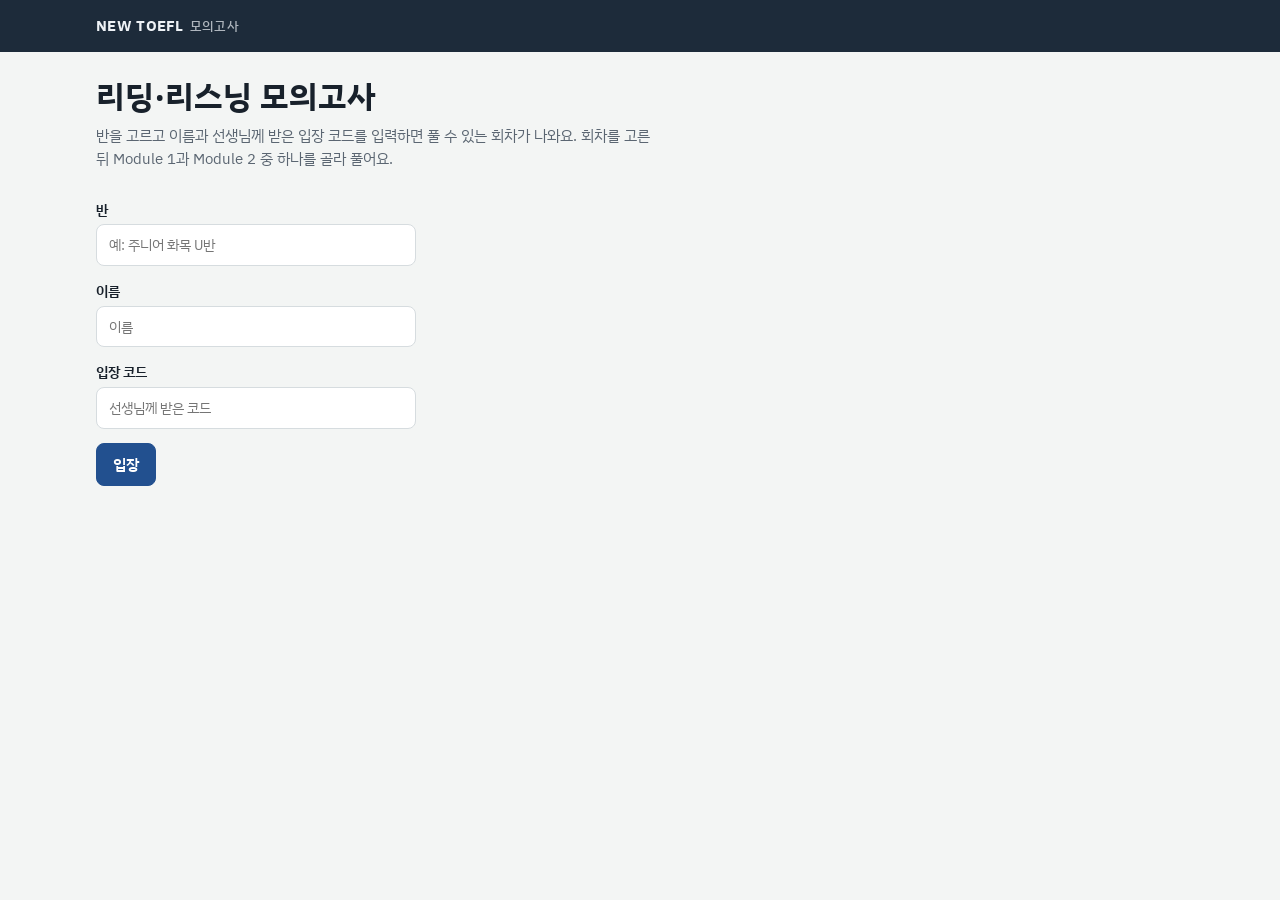
<file: index.html>
<!DOCTYPE html>
<html lang="ko">
<head>
<meta charset="utf-8">
<meta name="viewport" content="width=device-width, initial-scale=1">
<meta name="robots" content="noindex">
<title>NEW TOEFL 모의고사</title>
<link rel="preconnect" href="https://fonts.googleapis.com">
<link rel="stylesheet" href="https://fonts.googleapis.com/css2?family=IBM+Plex+Mono:wght@500;600&family=IBM+Plex+Sans+KR:wght@400;500;600;700&family=Source+Serif+4:opsz,wght@8..60,400;8..60,600&display=swap">
<link rel="stylesheet" href="style.css">
</head>
<body>
<div id="app"></div>
<!-- 반 목록은 딕테이션 사이트의 classes.js를 같이 쓴다 (PERIODS). 못 불러오면 반 이름을 직접 입력한다. -->
<script src="https://yeibin0813.github.io/dictation/classes.js"></script>
<script src="config.js"></script>
<script src="api.js"></script>
<script src="review.js"></script>
<script src="listening.js"></script>
<script>
const LS = 'toefl-rq2';
const lsGet = k => { try { return JSON.parse(localStorage.getItem(LS + k)); } catch (e) { return null; } };
const lsSet = (k, v) => { try { v == null ? localStorage.removeItem(LS + k) : localStorage.setItem(LS + k, JSON.stringify(v)); } catch (e) {} };
const esc = s => String(s ?? '').replace(/[&<>"']/g, c => ({ '&': '&amp;', '<': '&lt;', '>': '&gt;', '"': '&quot;', "'": '&#39;' }[c]));
const LET = ['A', 'B', 'C', 'D'];
const PART_LABEL = { '0w': 'M1 Complete the Words', '0r': 'M1 Reading', '1w': 'M2 Complete the Words', '1r': 'M2 Reading', w: 'Complete the Words' };

// S.pick: { test(정답 없음), showAnswers } — 회차를 고른 뒤 모듈과 제한 시간을 고르는 화면
// S.exam: { test, showAnswers, mod, set, answers, startedAt, limit(분, 0이면 제한 없음), endsAt(제한 없으면 null), used }
//   빈칸 모아 풀기면 kind: 'words', from, to가 붙고, test는 빈칸 지문만 담은 모듈 하나짜리다.
//   이때 지문마다 kp("회차-모듈")가 있어 답 키가 "7-0-3"처럼 회차끼리 겹치지 않는다.
//   리스닝 시험이면 kind: 'lc' (listening.js 참고)
// S.mine: 내 기록 (서버에서 같은 반·이름으로 찾은 것) { status: 'loading' | 'ok' | 'err', list, added(이번에 새로 낸 것), err, more }
// S.review: 기록 하나 다시 보기 { id, back('home' | 'result'), status, r, showAnswers, content, onlyWrong, err }
const S = { screen: 'home', name: lsGet(':name') || '', code: lsGet(':code') || '', period: lsGet(':period') || '', cls: lsGet(':cls') || '',
  tab: lsGet(':tab') || 'rc', entered: false, tests: [], lcTests: [], pick: null, lcPick: null, exam: lsGet(':exam'), result: null, modal: null, busy: '', err: '',
  mine: null, review: null };
// 딕테이션과 같은 반 목록: 기간 → 반 그룹 → 반. 반 값은 "주니어 화목 U반"처럼 그룹 이름을 붙여 저장한다.
const PERS = typeof PERIODS !== 'undefined' && Array.isArray(PERIODS) ? PERIODS : null;
function periodNow() {
  if (!PERS || !PERS.length) return null;
  const d = new Date(), title = `${d.getFullYear()}년 ${d.getMonth() + 1}월`;
  return PERS.find(p => p.title === (S.period || title)) || PERS.find(p => p.title === title) || PERS[0];
}
lsSet(':mine', null); // 예전에는 기록을 이 기기에만 모았다. 이제 서버에서 받는다.
const LIM = lsGet(':lim') || {}; // 모듈별로 마지막에 쓴 제한 시간 ("4-0": 18)
const WR = lsGet(':wr') || {};   // 빈칸 모아 풀기에서 마지막에 고른 범위와 제한 시간 { from, to, lim }
// 다 풀고 보내는 중에 끊겼던 답안은 다시 보내는 화면부터 (시험 화면으로 돌아가지 않는다)
if (S.exam && S.exam.done) { S.screen = 'result'; S.result = { pending: S.exam, status: 'fail', err: '지난번에 답안을 다 보내지 못했어요.' }; }
else if (S.exam && (S.exam.limit != null || S.exam.kind === 'lc')) S.screen = 'exam'; else if (S.exam) { S.exam = null; lsSet(':exam', null); }
const limitOf = (id, mi, m) => (LIM[id + '-' + mi] != null ? LIM[id + '-' + mi] : m.minutes);

const fmtTime = s => { s = Math.max(0, Math.round(s)); return String(Math.floor(s / 60)).padStart(2, '0') + ':' + String(s % 60).padStart(2, '0'); };
const fmtDate = ms => { const d = new Date(ms); return `${d.getMonth() + 1}/${d.getDate()} ${String(d.getHours()).padStart(2, '0')}:${String(d.getMinutes()).padStart(2, '0')}`; };
const fmtMin = m => (m % 1 ? `${Math.floor(m)}분 ${Math.round((m % 1) * 60)}초` : `${m}분`);
const modName = mi => (mi === 0 || mi === 1 ? `Module ${mi + 1}` : mi === 'w' ? '빈칸' : '전체');
// 리스닝에서 모듈이 없으면 Module 1 + 2 이어 풀기다
const lcModName = mi => (mi == null ? 'Module 1 + 2' : modName(mi));
const span = p => (p.from === p.to ? `${p.from}` : `${p.from}–${p.to}`);
// 닫힌 회차에 낸 답안은 점수를 돌려받지 않는다 (score가 null)
const scoreText = a => (a.score == null ? '제출함' : `${a.score}/${a.total}`);
const recLabel = a => (a.practice ? `빈칸 TEST ${span(a.practice)}` : a.lc ? `리스닝 ${a.lc.title} · ${lcModName(a.mod)}${a.secs ? ` (${lcSecNames(a.secs)})` : ''}`
  : a.testId != null ? `TEST ${a.testId} · ${modName(a.mod)}` : a.label || '기록');
// 결과·다시 보기 화면 제목 (HTML)
const recTitle = r => (r.practice ? `빈칸 TEST ${span(r.practice)}` : r.lc ? `리스닝 ${esc(r.lc.title)} · ${lcModName(r.module)}${r.secs ? ` (${esc(lcSecNames(r.secs))})` : ''}`
  : r.testId != null ? `TEST ${esc(r.testId)} · ${modName(r.module)}` : esc(r.label || '기록'));
const rowLabel = x => (x.t != null ? `T${x.t} ` : '') + `M${x.mi + 1}-${x.n}`;

const keyPre = (mi, set) => (set.kp != null ? set.kp : mi);
function keysOfSet(mi, set) { return set.type === 'words' ? blanksOf(set).map(b => keyPre(mi, set) + '-' + b.n) : set.questions.map(q => mi + '-' + q.n); }
function rangeOf(set) { const ns = set.type === 'words' ? blanksOf(set).map(b => b.n) : set.questions.map(q => q.n); return (set.t != null ? `T${set.t} ` : '') + (ns.length > 1 ? `${ns[0]}–${ns[ns.length - 1]}` : `${ns[0]}`); }
// 고른 범위 안에서 열린 회차의 빈칸 지문 수와 빈칸 수 (회차 목록의 요약으로 계산)
function wordsCount(from, to) {
  const ts = S.tests.filter(t => t.id >= from && t.id <= to);
  const blanks = ts.reduce((n, t) => n + t.modules.reduce((k, m) => k + m.words, 0), 0);
  return { tests: ts.length, paras: Math.round(blanks / 10), blanks };
}

/* ---------- 입장 ---------- */
async function enter() {
  S.err = '';
  const per = periodNow(); if (per) S.period = per.title;
  if (!S.cls.trim()) { S.err = '반을 선택해 주세요.'; render(); return; }
  if (!S.name.trim()) { S.err = '이름을 입력해 주세요.'; render(); return; }
  if (!S.code.trim()) { S.err = '입장 코드를 입력해 주세요.'; render(); return; }
  S.busy = 'enter'; render();
  try {
    const j = await api('enter', { code: S.code.trim() });
    S.tests = j.tests; S.lcTests = j.lcTests || []; S.entered = true;
    S.name = S.name.trim().replace(/\s+/g, ' ');
    lsSet(':name', S.name); lsSet(':code', S.code.trim()); lsSet(':period', S.period); lsSet(':cls', S.cls.trim());
    loadMine();
  } catch (e) { S.err = e.message; }
  S.busy = ''; render();
}
/* ---------- 내 기록 ---------- */
// 서버에서 같은 반·이름의 기록을 받는다. 받는 동안 새로 낸 기록(added)은 받은 목록 앞에 붙인다.
async function loadMine() {
  const me = S.mine = { status: 'loading', list: null, added: (S.mine && S.mine.added) || [], more: false };
  const shows = () => ['home', 'pick', 'lcpick'].includes(S.screen);
  try {
    const j = await api('myResults', { code: S.code.trim(), name: S.name.trim(), cls: S.cls.trim() });
    if (S.mine !== me) return;  // 그사이 반·이름을 바꿨다
    const ids = new Set(j.results.map(a => a.id));
    me.list = me.added.filter(a => !ids.has(a.id)).concat(j.results.map(a => Object.assign(a, { mod: a.practice ? 'w' : a.module })));
    me.status = 'ok';
  } catch (e) { if (S.mine !== me) return; me.status = 'err'; me.err = e.message; }
  if (shows()) render();
}
// 기록 목록 (아직 못 받았으면 null)
const mineList = () => (S.mine && S.mine.status === 'ok' ? S.mine.list : null);
function addMine(a) {
  if (!S.mine) S.mine = { status: 'err', list: null, added: [], err: '기록을 불러오지 못했어요.', more: false };
  if (S.mine.added.some(x => x.id === a.id) || (S.mine.list && S.mine.list.some(x => x.id === a.id))) return;  // 같은 답안을 두 번 보낸 경우
  S.mine.added.unshift(a); if (S.mine.list) S.mine.list.unshift(a);
}
// 회차 카드에 붙이는 최근 기록 요약
function bestText(xs, extra) {
  if (!xs) return '';
  if (!xs.length) return '아직 안 풀었어요';
  const pre = extra(xs[0]);
  return `최근${pre ? ' ' + pre : ''} <span class="num">${scoreText(xs[0])}</span> · ${xs.length}회 응시`;
}
// 회차를 고르면 문제를 받아 두고, 모듈·제한 시간을 고르는 화면으로 간다.
async function startTest(id) {
  S.busy = 'start' + id; S.err = ''; render();
  try {
    const j = await api('getTest', { code: S.code.trim(), id });
    S.pick = { test: j.test, showAnswers: j.showAnswers };
    S.screen = 'pick'; S.busy = ''; render(); window.scrollTo(0, 0);
  } catch (e) { S.err = e.message; S.busy = ''; render(); }
}
function startModule(mi) {
  const t = S.pick.test, m = t.modules[mi];
  const limit = Math.max(0, Math.min(120, Number(limitOf(t.id, mi, m)) || 0));
  S.exam = { test: t, showAnswers: S.pick.showAnswers, mod: mi, set: 0, answers: {}, startedAt: Date.now(), limit, endsAt: limit > 0 ? Date.now() + limit * 60000 : null, used: [] };
  persist(); S.screen = 'exam'; S.modal = null; render(); window.scrollTo(0, 0);
}
// 빈칸 모아 풀기: 고른 범위의 빈칸 지문만 받아 모듈 하나짜리 시험처럼 푼다.
async function startWords() {
  const { from, to } = wordsRange(), limit = Math.max(0, Math.min(300, Number(WR.lim) || 0));
  S.busy = 'words'; S.err = ''; render();
  try {
    const j = await api('getWords', { code: S.code.trim(), from, to });
    const sets = j.sets.map(s => ({ type: 'words', start: s.start, text: s.text, t: s.t, mi: s.mi, kp: s.t + '-' + s.mi }));
    S.exam = { kind: 'words', from, to, test: { id: span({ from, to }), modules: [{ name: '빈칸 모음', sets }] },
      mod: 0, set: 0, answers: {}, startedAt: Date.now(), limit, endsAt: limit > 0 ? Date.now() + limit * 60000 : null, used: [] };
    persist(); S.pick = null; S.screen = 'exam'; S.busy = ''; render(); window.scrollTo(0, 0);
  } catch (e) { S.err = e.message; S.busy = ''; render(); }
}
function wordsRange() {
  const ids = S.tests.map(t => t.id);
  let from = ids.includes(WR.from) ? WR.from : ids[0], to = ids.includes(WR.to) ? WR.to : ids[Math.min(ids.length, 10) - 1];
  if (to < from) to = from;
  return { from, to };
}
function persist() { lsSet(':exam', S.exam); }
function goSet(i) { S.exam.set = i; persist(); render(); window.scrollTo(0, 0); }
function unanswered() {
  const m = S.exam.test.modules[S.exam.mod];
  return m.sets.flatMap(s => keysOfSet(S.exam.mod, s)).filter(k => !(S.exam.answers[k] || '').trim()).length;
}
function submitModule() {
  const e = S.exam;
  let sec = Math.round((Date.now() - e.startedAt) / 1000);
  if (e.limit > 0) sec = Math.min(Math.round(e.limit * 60), sec);
  e.used = [sec];
  S.modal = null;
  finish();
}
async function finish() {
  const e = S.exam;
  // 다 풀었다는 표시와 응시 ID를 먼저 저장한다. 같은 응시 ID로 다시 보내면 서버가 두 번 기록하지 않는다.
  if (!e.attempt) e.attempt = Date.now().toString(36) + Math.random().toString(36).slice(2, 10);
  e.done = true; persist();
  S.result = { pending: e, status: 'saving' }; S.screen = 'result'; render(); window.scrollTo(0, 0);
  const words = e.kind === 'words', lc = e.kind === 'lc';
  const who = { name: S.name.trim(), period: S.period, cls: S.cls };
  const body = Object.assign(words
    ? { code: S.code.trim(), from: e.from, to: e.to, limit: e.limit, answers: e.answers, used: e.used, startedAt: e.startedAt }
    : { code: S.code.trim(), id: e.test.id, module: e.both ? 'both' : e.mod, limit: e.limit, answers: e.answers, used: e.used, startedAt: e.startedAt }, who, { attempt: e.attempt }, lc && e.secs ? { secs: e.secs } : {});
  let j = null, err = '';
  for (let i = 0; i < 3 && !j; i++) {
    try { j = await api(words ? 'submitWords' : lc ? 'submitListening' : 'submit', body); } catch (x) { err = x.message; await new Promise(r => setTimeout(r, 1500)); }
  }
  if (j) {
    S.exam = null; lsSet(':exam', null);
    // 같은 회차의 다른 모듈을 바로 풀 수 있게
    S.pick = words || lc ? null : { test: e.test, showAnswers: e.showAnswers };
    S.lcPick = lc ? { test: e.test.src || e.test, showAnswers: e.showAnswers } : null;
    const r = j.result;
    addMine({ id: r.id, testId: r.testId, module: r.module, mod: words ? 'w' : e.both ? null : e.mod, practice: r.practice || null, lc: r.lc || null, secs: r.secs || null,
      score: r.score, total: r.total, finishedAt: r.finishedAt, hidden: !!r.hidden });
    S.result = { r, showAnswers: j.showAnswers, status: 'ok', onlyWrong: true };
  } else {
    S.result = { pending: e, status: 'fail', err };
  }
  render();
}

/* ---------- 타이머 (제한이 있으면 남은 시간, 없으면 지난 시간) ---------- */
setInterval(() => {
  if (S.screen !== 'exam' || !S.exam) return;
  if (S.exam.kind === 'lc') { lcTick(); return; }
  const e = S.exam, el = document.getElementById('timer');
  if (e.endsAt) {
    const left = (e.endsAt - Date.now()) / 1000;
    if (el) { el.textContent = fmtTime(left); el.classList.toggle('low', left < 60); }
    if (left <= 0) submitModule();
  } else if (el) el.textContent = fmtTime((Date.now() - e.startedAt) / 1000);
}, 500);

/* ---------- 화면 ---------- */
function topBar() {
  let mid = '';
  if (S.screen === 'exam' && S.exam && S.exam.kind === 'lc') mid = lcTopBar();
  else if (S.screen === 'exam' && S.exam) {
    const e = S.exam, m = e.test.modules[e.mod];
    mid = `<span class="chip num">TEST ${esc(e.test.id)}</span><span class="chip">${m.name}</span><span class="spacer"></span>` +
      (e.endsAt ? `<span class="timer num" id="timer" aria-label="남은 시간">${fmtTime((e.endsAt - Date.now()) / 1000)}</span>`
        : `<span class="timer num up" id="timer" aria-label="지난 시간" title="제한 시간 없음">${fmtTime((Date.now() - e.startedAt) / 1000)}</span>`);
  } else {
    mid = `<span class="spacer"></span>` + (S.name && S.entered ? `<span class="chip">${esc(S.cls ? S.cls + ' · ' + S.name : S.name)}</span>` : '') +
      (S.screen !== 'home' ? `<button class="link" data-act="home">처음으로</button>` : '');
  }
  return `<header class="bar"><div class="wrap"><span class="brand">NEW TOEFL<small>모의고사</small></span>${mid}</div></header>`;
}

function viewHome() {
  if (!window.API_URL) return `<div class="banner warn">아직 서버 주소가 설정되지 않았어요. 선생님께 문의하세요.</div>`;
  if (!S.entered) {
    // 반 선택: 딕테이션 반 목록이 있으면 기간 → 반(그룹별), 없으면 반 이름을 직접 쓴다.
    const per = periodNow();
    const clsField = per
      ? `<label class="field">기간<select id="period">${PERS.map(p => `<option value="${esc(p.title)}"${p === per ? ' selected' : ''}>${esc(p.title)}</option>`).join('')}</select></label>
        <label class="field">반<select id="cls"><option value="">반을 선택하세요</option>${per.groups.map(g => `<optgroup label="${esc(g.name)}">${g.classes.map(c => {
          const v = g.name + ' ' + c; return `<option value="${esc(v)}"${v === S.cls ? ' selected' : ''}>${esc(c)}</option>`; }).join('')}</optgroup>`).join('')}</select></label>`
      : `<label class="field">반<input type="text" id="clsText" placeholder="예: 주니어 화목 U반" value="${esc(S.cls)}"></label>`;
    return `<div class="home">
      <section class="hero"><h1>리딩·리스닝 모의고사</h1>
        <p>반을 고르고 이름과 선생님께 받은 입장 코드를 입력하면 풀 수 있는 회차가 나와요. 회차를 고른 뒤 Module 1과 Module 2 중 하나를 골라 풀어요.</p></section>
      <form class="gate" id="gate">
        ${clsField}
        <label class="field">이름<input type="text" id="name" autocomplete="name" placeholder="이름" value="${esc(S.name)}"></label>
        <label class="field">입장 코드<input type="text" id="code" inputmode="text" autocomplete="off" placeholder="선생님께 받은 코드" value="${esc(S.code)}"></label>
        ${S.err ? `<div class="banner bad">${esc(S.err)}</div>` : ''}
        <div><button class="btn primary" type="submit"${S.busy ? ' disabled' : ''}>${S.busy === 'enter' ? '확인 중…' : '입장'}</button></div>
      </form></div>`;
  }
  const all = mineList(), best = id => bestText(all && all.filter(a => a.testId === id && !a.practice && !a.lc), a => modName(a.mod));
  const cards = S.tests.map(t => `<article class="tcard"><h3>TEST ${t.id}</h3>
    <dl>${t.modules.map(m => `<dt>${esc(m.name)}</dt><dd>${fmtMin(m.minutes)} · 단어 ${m.words} · 리딩 ${m.read}</dd>`).join('')}</dl>
    <div class="best">${best(t.id)}</div>
    <button class="btn primary" data-act="start" data-id="${t.id}"${S.busy ? ' disabled' : ''}>${S.busy === 'start' + t.id ? '불러오는 중…' : `TEST ${t.id} 선택`}</button></article>`).join('');
  const lcTab = S.tab === 'lc';
  return `<div class="home">
    <section class="hero"><h1>${esc(S.name)} 님, 회차를 골라 주세요</h1>
      <p>${lcTab ? '회차를 고른 뒤 Module 1과 Module 2 중 하나를 골라 풀어요. 음원은 한 번만 나오고, 문제는 하나씩 정해진 시간 안에 풀어요.'
        : '회차를 고른 뒤 Module 1과 Module 2 중 하나를 골라 풀어요. 빈칸 문제는 빠진 글자만 입력하세요.'} 끝나면 점수가 선생님께 자동으로 전달돼요.</p></section>
    ${S.exam && S.exam.done ? `<div class="banner warn">보내지 못한 답안이 있어요. 다른 시험을 시작하면 그 답안은 사라져요. <button class="btn small" data-act="retry">다시 보내기</button></div>` : ''}
    <div class="tabs" role="tablist"><button class="tab${lcTab ? '' : ' on'}" data-act="tab" data-tab="rc" role="tab" aria-selected="${!lcTab}">리딩</button><button class="tab${lcTab ? ' on' : ''}" data-act="tab" data-tab="lc" role="tab" aria-selected="${lcTab}">리스닝</button></div>
    ${S.err ? `<div class="banner bad">${esc(S.err)}</div>` : ''}
    ${lcTab ? viewLcList() : `${S.tests.length ? viewWordsCard() : ''}
    ${S.tests.length ? `<section class="tests">${cards}</section>` : `<div class="banner">지금 열려 있는 회차가 없어요. 선생님께 문의하세요.</div>`}`}
    <div class="toolbar"><span class="note">${esc(S.period ? S.period + ' · ' : '')}${esc(S.cls)} · ${esc(S.name)}</span><button class="btn small" data-act="changeWho">반·이름 바꾸기</button></div>
    ${viewMine()}</div>`;
}
// 내 기록: 어느 기기에서 풀었든 같은 반·이름으로 낸 기록. 누르면 문제와 함께 다시 본다.
function viewMine() {
  const M = S.mine; if (!M) return '';
  const head = `<h2 style="font-size:18px">내 기록 <span class="note" style="font-weight:400">${esc(S.cls)} · ${esc(S.name)} 이름으로 낸 기록</span></h2>`;
  if (M.status === 'loading') return `<section class="stack">${head}<div class="note">기록을 불러오는 중…</div></section>`;
  if (M.status === 'err') return `<section class="stack">${head}<div class="banner bad">${esc(M.err)} <button class="btn small" data-act="mineRetry">다시 불러오기</button></div></section>`;
  if (!M.list.length) return `<section class="stack">${head}<div class="note">아직 낸 기록이 없어요.</div></section>`;
  const SHOW = 20, list = M.more ? M.list : M.list.slice(0, SHOW);
  return `<section class="stack">${head}
    <div class="tablebox"><table><thead><tr><th>날짜</th><th>시험</th><th>점수</th><th></th></tr></thead><tbody>
    ${list.map(a => `<tr><td class="num">${fmtDate(a.finishedAt)}</td><td>${esc(recLabel(a))}</td><td class="num"><b>${scoreText(a)}</b></td>
      <td>${a.hidden ? '<span class="note">닫힌 회차</span>' : `<button class="btn small" data-act="review" data-id="${esc(a.id)}"${S.busy ? ' disabled' : ''}>다시 보기</button>`}</td></tr>`).join('')}
    </tbody></table></div>
    ${M.list.length > SHOW && !M.more ? `<div><button class="btn small" data-act="mineMore">이전 기록 ${M.list.length - SHOW}개 더 보기</button></div>` : ''}</section>`;
}

// 시험 화면 한 장: 빈칸은 지문 하나, 리딩은 실제 시험처럼 문제 하나 (지문은 문제마다 같이 보여 준다)
function pagesOf(m) { return m.sets.flatMap(s => (s.type === 'words' ? [{ s }] : s.questions.map(q => ({ s, q })))); }
function keysOfPage(mi, p) { return p.q ? [mi + '-' + p.q.n] : keysOfSet(mi, p.s); }
// 문장 넣기 문제에서만 ■ 자리를 고를 수 있게 하고, 같은 지문의 다른 문제에서는 ■ 표시를 지운다.
function renderPassage(set, mi, q) {
  let i = 0;
  const html = set.passage.split(/\n\n/).map(p => {
    let h = esc(p).replace(/\n/g, '<br>');
    h = q.insert ? h.replace(/■/g, () => { const L = LET[i++], k = mi + '-' + q.n;
      return `<button class="ins${S.exam.answers[k] === L ? ' on' : ''}" data-act="pick" data-k="${k}" data-v="${L}" aria-label="위치 ${L}">■ ${L}</button>`; })
      : h.replace(/ ?■ ?/g, ' ').replace(/ {2,}/g, ' ').trim();
    return `<p>${h}</p>`;
  }).join('');
  return `<div class="sheet passage">${set.title ? `<h3>${esc(set.title)}</h3>` : ''}${html}</div>`;
}
function renderQuestion(set, mi, q) {
  const k = mi + '-' + q.n, cur = S.exam.answers[k], choices = q.insert ? LET.map(L => `위치 ■ ${L}`) : q.c;
  return `<div class="sheet qs"><fieldset><legend><span class="num">${q.n}.</span>${q.insert ? '다음 문장이 들어갈 가장 알맞은 위치를 고르세요.' : esc(q.q)}</legend>
    ${q.insert ? `<div class="insert-sent">${esc(q.insert)}</div>` : ''}
    ${choices.map((c, ci) => `<label class="opt"><input type="radio" name="q${k}" data-k="${k}" value="${LET[ci]}"${cur === LET[ci] ? ' checked' : ''}><b>(${LET[ci]})</b><span>${esc(c)}</span></label>`).join('')}</fieldset></div>`;
}
function renderWords(set, mi) {
  let i = 0;
  // 앞 글자와 빈칸이 줄바꿈으로 떨어지지 않게 한 단어로 묶는다 ("popul" + 빈칸)
  const html = esc(set.text).replace(/(\S*?)\[(\d+)\]/g, (a, pre, len) => { const n = set.start + i++, k = keyPre(mi, set) + '-' + n;
    return `<span class="wd">${pre}<input class="blank" id="b${k}" data-k="${k}" data-len="${len}" maxlength="${len}" style="--n:${len}" value="${esc(S.exam.answers[k] || '')}" autocomplete="off" autocapitalize="off" autocorrect="off" spellcheck="false" aria-label="빈칸 ${n}, ${len}글자"></span>`; });
  return `<div class="sheet words">${html}</div>`;
}
// 빈칸만 모아 풀기: 회차 범위와 제한 시간(기본 0 = 제한 없음)을 고른다.
function viewWordsCard() {
  const { from, to } = wordsRange(), c = wordsCount(from, to), lim = Number(WR.lim) || 0;
  const opts = sel => S.tests.map(t => `<option value="${t.id}"${t.id === sel ? ' selected' : ''}>TEST ${t.id}</option>`).join('');
  return `<section class="sheet stack wcard">
    <div><h2 style="font-size:18px">빈칸만 모아 풀기</h2>
      <p class="note" style="margin:4px 0 0">고른 회차들의 Complete the Words 지문만 이어서 풀어요. 기본은 제한 시간 없이 시계가 지난 시간을 세요.</p></div>
    <div class="toolbar"><label class="inline">처음 <select id="wFrom" aria-label="처음 회차">${opts(from)}</select></label>
      <label class="inline">끝 <select id="wTo" aria-label="끝 회차">${opts(to)}</select></label>
      <span class="note num">${c.tests}회차 · 지문 ${c.paras}개 · 빈칸 ${c.blanks}개</span></div>
    <label class="field">제한 시간 (분)<span class="inline"><input type="number" class="lim" id="wLim" min="0" max="300" step="1" value="${lim}" aria-label="빈칸 모아 풀기 제한 시간(분)"><span class="note">0이면 제한 없이 풀어요</span></span></label>
    <div><button class="btn primary" data-act="startWords"${S.busy ? ' disabled' : ''}>${S.busy === 'words' ? '불러오는 중…' : '빈칸 풀기 시작'}</button></div></section>`;
}
// 모듈과 제한 시간을 고르는 화면. 제한 시간은 모듈 기본값으로 채워지고, 바꾸면 이 기기에 기억된다. 0이면 제한 없이 푼다.
function viewPick() {
  const t = S.pick.test;
  const cards = t.modules.map((m, mi) => {
    const words = m.sets.filter(s => s.type === 'words').reduce((n, s) => n + blanksOf(s).length, 0);
    const read = m.sets.filter(s => s.type === 'read').reduce((n, s) => n + s.questions.length, 0);
    const all = mineList(), done = all && all.filter(a => a.testId === t.id && !a.practice && !a.lc && a.mod === mi);
    return `<article class="tcard"><h3>${esc(m.name)}</h3>
      <dl><dt>문제</dt><dd>단어 ${words} · 리딩 ${read} · 총 ${words + read}문제</dd><dt>기본 시간</dt><dd>${fmtMin(m.minutes)}</dd></dl>
      <label class="field">제한 시간 (분)<span class="inline"><input type="number" class="lim" id="lim${mi}" data-mi="${mi}" min="0" max="120" step="0.5" value="${limitOf(t.id, mi, m)}" aria-label="${esc(m.name)} 제한 시간(분)"><span class="note">0이면 제한 없이 풀어요</span></span></label>
      <div class="best">${bestText(done, () => '')}</div>
      <button class="btn primary" data-act="startMod" data-mi="${mi}">${esc(m.name)} 시작</button></article>`;
  }).join('');
  return `<div class="home">
    <div class="qhead" style="margin:0"><h2 style="font-size:24px">TEST ${t.id}</h2><button class="btn small" data-act="home">회차 목록</button></div>
    <p class="note" style="margin:0">풀 모듈을 하나 고르세요. 시작 버튼을 누르면 타이머가 바로 돌아가고, 제한 시간이 끝나면 자동으로 제출돼요. 한 모듈을 끝내면 다른 모듈도 이어서 풀 수 있어요.</p>
    <section class="tests">${cards}</section></div>`;
}
// e.set은 지금 보는 화면 번호다 (pagesOf 순서).
function viewExam() {
  if (S.exam.kind === 'lc') return viewLcExam();
  const e = S.exam, m = e.test.modules[e.mod], pages = pagesOf(m);
  const pi = Math.min(e.set || 0, pages.length - 1), p = pages[pi], set = p.s, last = pi === pages.length - 1;
  // 빈칸 모음은 지문이 많아 번호만 보여 주고, 어느 회차·모듈인지는 툴팁으로 알려 준다.
  const dots = pages.map((pg, i) => { const done = keysOfPage(e.mod, pg).every(k => (e.answers[k] || '').trim());
    const label = e.kind === 'words' ? `${i + 1}` : pg.q ? `${pg.q.n}` : rangeOf(pg.s);
    const full = e.kind === 'words' ? `TEST ${pg.s.t} Module ${pg.s.mi + 1} ${rangeOf(pg.s).replace(/^T\d+ /, '')}` : `문제 ${label}`;
    return `<button class="dot${done ? ' done' : ''}${i === pi ? ' cur' : ''}" data-act="go" data-i="${i}" aria-label="${full}" title="${full}">${label}</button>`; }).join('');
  const body = set.type === 'words' ? renderWords(set, e.mod) : `<div class="split">${renderPassage(set, e.mod, p.q)}${renderQuestion(set, e.mod, p.q)}</div>`;
  const total = m.sets.flatMap(s => keysOfSet(e.mod, s)).length;
  const where = e.kind === 'words' ? `지문 ${pi + 1} / ${pages.length} · TEST ${set.t} Module ${set.mi + 1} · ${blanksOf(set)[0].n}–${blanksOf(set).slice(-1)[0].n}번`
    : p.q ? `Question ${p.q.n} of ${total}` : `Questions ${rangeOf(set)} of ${total}`;
  return `<div class="qhead"><h2>${set.type === 'words' ? 'Fill in the missing letters in the paragraph' : esc(set.kind)}</h2><span class="note num">${where}</span></div>
    ${body}
    <div class="navrow"><button class="btn" data-act="go" data-i="${pi - 1}"${pi === 0 ? ' disabled' : ''}>이전</button><div class="dots">${dots}</div>
      ${last ? `<button class="btn primary" data-act="askSubmit">${m.name} 제출</button>` : `<button class="btn primary" data-act="go" data-i="${pi + 1}">다음</button>`}</div>`;
}

function scoreBlock(r) {
  return `<div class="score"><div><div class="eyebrow">총점</div><div class="big">${r.score}<small>/${r.total}</small></div></div>
    <div class="parts">${['0w', '0r', '1w', '1r', 'w', 'resp', 'conv', 'ann', 'talk'].filter(k => r.parts[k]).map(k => `<div class="part"><div class="lbl">${PART_LABEL[k] || LC_PART[k]}</div><div class="val">${r.parts[k][0]}/${r.parts[k][1]}</div></div>`).join('')}</div></div>`;
}
function reviewTable(r, onlyWrong, showAnswers) {
  const rows = r.rows.filter(x => !onlyWrong || !x.ok);
  if (!rows.length) return `<div class="tablebox"><div class="empty">틀린 문항이 없어요.</div></div>`;
  return `<div class="tablebox"><table><thead><tr><th>문항</th><th>유형</th><th></th><th>제출한 답</th>${showAnswers ? '<th>정답</th>' : ''}</tr></thead><tbody>
    ${rows.map(x => `<tr class="${x.ok ? '' : 'badrow'}"><td class="num">${rowLabel(x)}</td><td>${x.kind === 'w' ? '단어' : x.kind === 'l' ? LC_TYPE[x.type] || '리스닝' : '리딩'}</td>
      <td class="mark ${x.ok ? 'ok' : 'bad'}">${x.ok ? 'O' : 'X'}</td>
      <td class="given ${x.ok ? '' : (x.given ? 'bad' : 'empty')}">${x.given ? esc(x.given) : '(빈칸)'}</td>
      ${showAnswers ? `<td>${x.kind === 'w' ? `${esc(x.correct)} <span class="note">(${esc(x.full)})</span>` : esc(x.correct)}</td>` : ''}</tr>`).join('')}
  </tbody></table></div>`;
}
function viewResult() {
  const R = S.result;
  if (R.status === 'saving') return `<div class="sheet stack" style="max-width:520px"><h2>채점 중이에요…</h2><p class="note" style="margin:0">답안을 선생님께 보내고 채점하고 있어요. 잠시만 기다려 주세요.</p></div>`;
  if (R.status === 'fail') return `<div class="sheet stack" style="max-width:520px"><h2>제출이 안 됐어요</h2>
    <div class="banner bad">${esc(R.err)}</div><p class="note" style="margin:0">답안은 이 기기에 남아 있어요. 인터넷을 확인하고 다시 보내 주세요. 입장 코드가 바뀌었으면 처음 화면에서 새 코드로 들어온 뒤 다시 보내면 돼요.</p>
    <div class="toolbar"><button class="btn primary" data-act="retry">다시 보내기</button>${R.ask ? '' : `<button class="btn" data-act="askDiscard">답안 버리기</button>`}</div>
    ${R.ask ? `<div class="banner bad">이 답안을 버릴까요? 선생님께 가지 않아요.<div class="toolbar" style="margin-top:8px"><button class="btn" data-act="discard">버리기</button><button class="btn" data-act="cancelDiscard">취소</button></div></div>` : ''}</div>`;
  const r = R.r;
  const limitText = r.lc ? '' : r.limit > 0 ? ` (제한 ${fmtMin(r.limit)})` : ' (제한 없음)';
  return `<div class="stack">
    <div class="qhead"><h2>${recTitle(r)} 결과 · ${esc(r.name)}</h2><span class="note num">소요 ${fmtTime(r.used[0] || 0)}${limitText}</span></div>
    ${r.hidden ? `<div class="banner ok">답안이 선생님께 전달됐어요. 이 회차는 지금 닫혀 있어서 점수와 채점 결과는 선생님만 볼 수 있어요.</div>` : `${scoreBlock(r)}
    <div class="banner ok">결과가 선생님께 전달됐어요.</div>`}
    <div class="toolbar">${r.hidden ? '' : `<label class="check note"><input type="checkbox" id="onlyWrong" ${R.onlyWrong ? 'checked' : ''}> 틀린 문항만 보기</label>`}<span class="spacer"></span>
      ${r.hidden || !r.id ? '' : `<button class="btn" data-act="review" data-id="${esc(r.id)}" data-back="result">문제와 함께 보기</button>`}
      ${S.pick ? `<button class="btn" data-act="pickAgain">TEST ${r.testId} 다른 모듈 풀기</button>` : ''}${S.lcPick && r.lc ? `<button class="btn" data-act="lcPickAgain">${esc(r.lc.title)} 다른 모듈 풀기</button>` : ''}<button class="btn primary" data-act="home">${r.practice ? '처음 화면으로' : '다른 회차 풀기'}</button></div>
    ${r.hidden ? '' : reviewTable(r, R.onlyWrong, R.showAnswers)}</div>`;
}

/* ---------- 다시 보기 ---------- */
// 기록 하나를 서버에서 받아 문제와 함께 보여 준다. 문제는 지금 열린 회차만, 정답은 정답 공개가 켜져 있을 때만 온다.
async function openReview(id, back) {
  const me = S.review = { id, back, status: 'loading', onlyWrong: false };
  S.screen = 'review'; render(); window.scrollTo(0, 0);
  try {
    const j = await api('myResult', { code: S.code.trim(), name: S.name.trim(), cls: S.cls.trim(), id });
    if (S.review !== me) return;
    Object.assign(me, { status: 'ok', r: j.result, showAnswers: j.showAnswers, content: j.content });
  } catch (e) { if (S.review !== me) return; me.status = 'err'; me.err = e.message; }
  if (S.screen === 'review') render();
}
// 목록에서 열었으면 그 기록 줄로 돌아간다
function closeReview() {
  const V = S.review || {}, home = !(V.back === 'result' && S.result);
  rvRelease(); S.review = null;
  S.screen = home ? 'home' : 'result'; render();
  const row = home && V.id && document.querySelector(`[data-act="review"][data-id="${CSS.escape(V.id)}"]`);
  if (row) row.scrollIntoView({ block: 'center' }); else window.scrollTo(0, 0);
}
function viewReview() {
  const V = S.review, back = `<button class="btn" data-act="reviewBack">${V.back === 'result' ? '결과로 돌아가기' : '기록 목록으로'}</button>`;
  if (V.status === 'loading') return `<div class="sheet stack" style="max-width:520px"><h2>기록을 불러오는 중…</h2><div>${back}</div></div>`;
  if (V.status === 'err') return `<div class="sheet stack" style="max-width:520px"><h2>기록을 불러오지 못했어요</h2><div class="banner bad">${esc(V.err)}</div>
    <div class="toolbar"><button class="btn primary" data-act="reviewRetry">다시 시도</button>${back}</div></div>`;
  const r = V.r;
  const head = `<div class="qhead"><h2>${recTitle(r)} · ${esc(r.name)}</h2><span class="note num">${fmtDate(r.finishedAt)} 제출 · 소요 ${fmtTime(r.used[0] || 0)}</span></div>`;
  if (r.hidden) return `<div class="stack">${head}<div class="banner">이 회차는 지금 닫혀 있어서 점수와 문제를 볼 수 없어요. 다시 보려면 선생님께 회차를 열어 달라고 하세요.</div><div>${back}</div></div>`;
  // 그리는 함수들이 화면에 그린 문항을 V.seen에 적는다. 문제를 못 받았거나 문제가 바뀌어 못 그린 문항은 표로 보여 준다.
  V.seen = new Set();
  const body = !V.content ? '' : r.lc ? lcReviewBody(V) : r.practice ? wordsReviewBody(V) : rcReviewBody(V);
  const rest = r.rows.filter(x => !V.seen.has(x.k) && (!V.onlyWrong || !x.ok));
  const table = rest.length ? `<p class="note" style="margin:0">${V.content ? '문제가 바뀌어서 아래 문항은 표로만 보여 줘요.' : '문제를 불러올 수 없어서 표로만 보여 줘요.'}</p>${reviewTable({ rows: rest }, false, V.showAnswers)}` : '';
  const none = V.onlyWrong && !r.rows.some(x => !x.ok) ? `<div class="tablebox"><div class="empty">틀린 문항이 없어요.</div></div>` : '';
  return `<div class="stack">${head}${scoreBlock(r)}
    ${V.showAnswers ? '' : '<div class="banner">선생님이 정답 공개를 꺼 두셔서 맞았는지 틀렸는지만 보여요.</div>'}
    ${r.cut ? `<div class="banner">지금 닫혀 있는 회차의 ${r.cut}문항은 빼고 보여 줘요. 위 점수는 남은 문항만 센 거예요${r.orig ? ` (처음 점수 <span class="num">${r.orig.score}/${r.orig.total}</span>)` : ''}.</div>` : ''}
    <div class="toolbar"><label class="check note"><input type="checkbox" id="rvOnlyWrong"${V.onlyWrong ? ' checked' : ''}> 틀린 문항만 보기</label><span class="spacer"></span>${back}</div>
    ${none || body + table}
    <div class="toolbar"><span class="spacer"></span>${back}</div></div>`;
}
function viewModal() {
  const md = S.modal; if (!md) return '';
  if (md.kind === 'submit') { const n = unanswered(), m = S.exam.test.modules[S.exam.mod];
    return `<div class="modal" role="dialog" aria-modal="true"><div class="box"><h3>${m.name} 답안을 제출할까요?</h3>
      <p class="note" style="margin:0">${n ? `아직 <b>${n}문제</b>를 풀지 않았어요. ` : ''}제출하면 이 답안으로 다시 돌아올 수 없어요.</p>
      <div class="row"><button class="btn" data-act="closeModal">계속 풀기</button><button class="btn primary" data-act="submit">제출</button></div></div></div>`; }
  return '';
}
function render() {
  const app = document.getElementById('app'), active = document.activeElement && document.activeElement.id;
  const view = S.screen === 'exam' && S.exam ? viewExam() : S.screen === 'result' && S.result ? viewResult() : S.screen === 'pick' && S.pick ? viewPick()
    : S.screen === 'lcpick' && S.lcPick ? viewLcPick() : S.screen === 'review' && S.review ? viewReview() : viewHome();
  app.innerHTML = topBar() + `<main class="wrap">${view}</main>` + viewModal();
  document.body.classList.toggle('exam-on', S.screen === 'exam' && !!S.exam);
  document.body.classList.toggle('review-on', S.screen === 'review' && !!S.review);
  if (S.screen === 'review') rvSync();
  if (active) { const el = document.getElementById(active); if (el) el.focus(); }
}

/* ---------- 이벤트 ---------- */
document.addEventListener('submit', ev => { if (ev.target.id === 'gate') { ev.preventDefault(); enter(); } });
document.addEventListener('click', ev => {
  const b = ev.target.closest('[data-act]'); if (!b) return;
  const act = b.dataset.act;
  if (act === 'start') startTest(+b.dataset.id);
  else if (act === 'startMod') startModule(+b.dataset.mi);
  else if (act === 'startWords') startWords();
  else if (act === 'go') goSet(+b.dataset.i);
  else if (act === 'askSubmit') { S.modal = { kind: 'submit' }; render(); }
  else if (act === 'submit') submitModule();
  else if (act === 'closeModal') { S.modal = null; render(); }
  else if (act === 'pick') { S.exam.answers[b.dataset.k] = b.dataset.v; persist(); render(); }
  else if (act === 'pickAgain') { S.screen = 'pick'; S.result = null; S.err = ''; render(); window.scrollTo(0, 0); }
  else if (act === 'home') { rvRelease(); S.screen = 'home'; S.result = null; S.pick = null; S.lcPick = null; S.review = null; S.err = ''; render(); }
  else if (act === 'changeWho') { S.entered = false; S.tests = []; S.lcTests = []; S.pick = null; S.lcPick = null; S.mine = null; S.err = ''; render(); }
  else if (act === 'review') openReview(b.dataset.id, b.dataset.back || 'home');
  else if (act === 'reviewRetry' && S.review) openReview(S.review.id, S.review.back);
  else if (act === 'reviewBack') closeReview();
  else if (act === 'mineRetry') loadMine();
  else if (act === 'mineMore' && S.mine) { S.mine.more = true; render(); }
  else if (act === 'retry') { if (S.result && S.result.pending) S.exam = S.result.pending; if (S.exam) finish(); }
  else if (act === 'askDiscard') { S.result.ask = true; render(); }
  else if (act === 'cancelDiscard') { S.result.ask = false; render(); }
  else if (act === 'discard') { S.exam = null; lsSet(':exam', null); S.result = null; S.screen = 'home'; render(); }
});
// 시험·다시 보기 화면에서는 문제를 복사하지 못하게 한다
const guarded = () => document.body.classList.contains('exam-on') || document.body.classList.contains('review-on');
document.addEventListener('contextmenu', ev => { if (guarded()) ev.preventDefault(); });
document.addEventListener('copy', ev => { if (guarded() && !(ev.target.classList && ev.target.classList.contains('blank'))) ev.preventDefault(); });
document.addEventListener('input', ev => {
  const el = ev.target;
  if (el.id === 'name') { S.name = el.value; return; }
  if (el.id === 'clsText') { S.cls = el.value; return; }
  if (el.id === 'code') { S.code = el.value; return; }
  // 제한 시간은 치는 동안에도 기억해 둔다 (내 기록을 받아 화면을 다시 그려도 친 값이 남게)
  if (el.id === 'wLim') { WR.lim = Math.max(0, Math.min(300, Number(el.value) || 0)); lsSet(':wr', WR); return; }
  if (el.classList.contains('lim') && S.pick && el.dataset.mi != null) { LIM[S.pick.test.id + '-' + el.dataset.mi] = Math.max(0, Math.min(120, Number(el.value) || 0)); lsSet(':lim', LIM); return; }
  if (el.classList.contains('blank')) {
    el.value = el.value.replace(/[^A-Za-z]/g, '').toLowerCase();
    S.exam.answers[el.dataset.k] = el.value; persist();
    if (el.value.length >= +el.dataset.len) { const all = [...document.querySelectorAll('input.blank')], i = all.indexOf(el); if (all[i + 1]) all[i + 1].focus(); }
    updateDots();
  }
});
document.addEventListener('keydown', ev => {
  const el = ev.target;
  if (el.classList && el.classList.contains('blank') && ev.key === 'Backspace' && !el.value) {
    const all = [...document.querySelectorAll('input.blank')], i = all.indexOf(el);
    if (all[i - 1]) { ev.preventDefault(); all[i - 1].focus(); }
  }
});
document.addEventListener('change', ev => {
  const el = ev.target;
  if (el.type === 'radio' && el.dataset.k) {
    S.exam.answers[el.dataset.k] = el.value; persist();
    document.querySelectorAll(`button.ins[data-k="${el.dataset.k}"]`).forEach(x => x.classList.toggle('on', x.dataset.v === el.value));
    updateDots();
  } else if (el.id === 'onlyWrong') { S.result.onlyWrong = el.checked; render(); }
  else if (el.id === 'rvOnlyWrong' && S.review) { S.review.onlyWrong = el.checked; render(); }
  else if (el.id === 'period') { S.period = el.value; S.cls = ''; render(); }
  else if (el.id === 'cls') { S.cls = el.value; }
  else if (el.id === 'wFrom' || el.id === 'wTo') {
    const r = wordsRange(), v = +el.value;
    if (el.id === 'wFrom') { WR.from = v; WR.to = Math.max(v, r.to); } else { WR.to = v; WR.from = Math.min(v, r.from); }
    lsSet(':wr', WR); render();
  } else if (el.id === 'wLim') {
    const v = Math.max(0, Math.min(300, Number(el.value) || 0)); el.value = v;
    WR.lim = v; lsSet(':wr', WR);
  } else if (el.classList.contains('lim') && S.pick) {
    const v = Math.max(0, Math.min(120, Number(el.value) || 0)); el.value = v;
    LIM[S.pick.test.id + '-' + el.dataset.mi] = v; lsSet(':lim', LIM);
  }
});
function updateDots() {
  if (!S.exam) return;
  const m = S.exam.test.modules[S.exam.mod];
  const pages = pagesOf(m);
  document.querySelectorAll('.dot').forEach((d, i) => { const p = pages[i]; if (p) d.classList.toggle('done', keysOfPage(S.exam.mod, p).every(k => (S.exam.answers[k] || '').trim())); });
}
render();
</script>
</body>
</html>
</file>
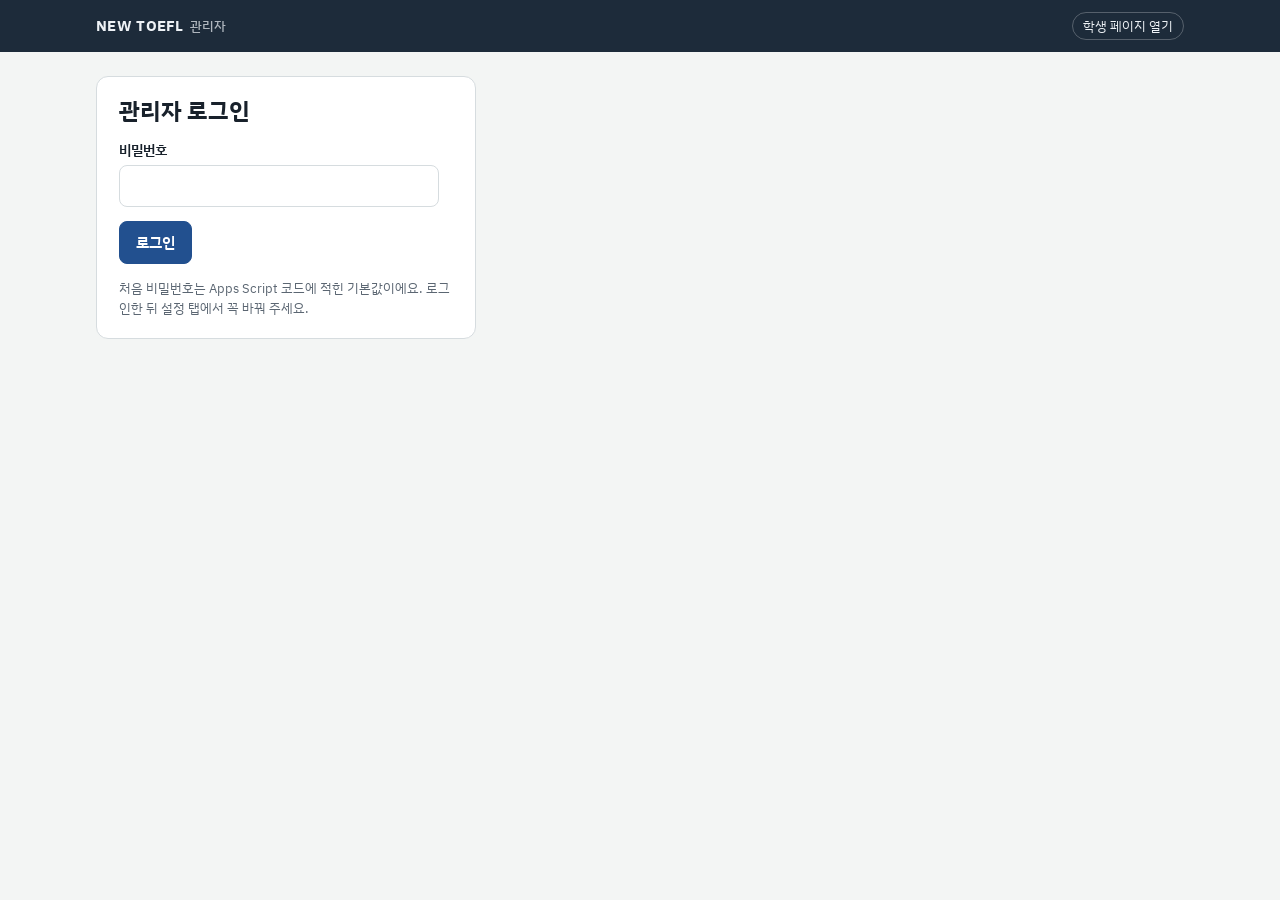
<file: admin.html>
<!DOCTYPE html>
<html lang="ko">
<head>
<meta charset="utf-8">
<meta name="viewport" content="width=device-width, initial-scale=1">
<meta name="robots" content="noindex">
<title>모의고사 관리자</title>
<link rel="preconnect" href="https://fonts.googleapis.com">
<link rel="stylesheet" href="https://fonts.googleapis.com/css2?family=IBM+Plex+Mono:wght@500;600&family=IBM+Plex+Sans+KR:wght@400;500;600;700&display=swap">
<link rel="stylesheet" href="style.css">
</head>
<body>
<div id="app"></div>
<script src="config.js"></script>
<script src="api.js"></script>
<script src="review.js"></script>
<script>
const esc = s => String(s ?? '').replace(/[&<>"']/g, c => ({ '&': '&amp;', '<': '&lt;', '>': '&gt;', '"': '&quot;', "'": '&#39;' }[c]));
const ssGet = k => { try { return sessionStorage.getItem('toefl-admin:' + k); } catch (e) { return null; } };
const ssSet = (k, v) => { try { v == null ? sessionStorage.removeItem('toefl-admin:' + k) : sessionStorage.setItem('toefl-admin:' + k, v); } catch (e) {} };
const LET = ['A', 'B', 'C', 'D'];
RV_MINE = '학생 답';
const PART_LABEL = { '0w': 'M1 단어', '0r': 'M1 리딩', '1w': 'M2 단어', '1r': 'M2 리딩', resp: 'Best Response', conv: 'Conversation', ann: 'Announcement', talk: 'Academic Talk' };
const LC_TYPE = { response: 'Best Response', conversation: 'Conversation', announcement: 'Announcement', talk: 'Academic Talk' };
const modName = mi => (mi === 0 || mi === 1 ? `M${mi + 1}` : '전체');
// 빈칸 모아 풀기 기록은 testId가 없고 practice: { from, to }가 있다.
// 리스닝 기록은 lc: { id, title }가 있다.
const testLabel = a => (a.lc ? `리스닝 ${a.lc.title}${a.secs && a.secs.length ? ` (${a.secs.map(s => LC_TYPE[s] || s).join(' · ')})` : ''}` : !a.practice ? `TEST ${a.testId}` : a.practice.from === a.practice.to ? `빈칸 TEST ${a.practice.from}` : `빈칸 TEST ${a.practice.from}–${a.practice.to}`);
const modLabel = a => (a.practice ? '빈칸' : modName(a.module));
const rowLabel = x => (x.t != null ? `T${x.t} ` : '') + `M${x.mi + 1}-${x.n}`;
// 학생 이름은 띄어쓰기만 다르면 한 사람으로 본다. 이름에 '테스트'·'확인용'이 들어간 기록은 선생님 확인용으로 보고 숨길 수 있다.
const nk = s => String(s ?? '').replace(/\s+/g, '');
const isTestName = a => /테스트|확인용/.test(a.name);
const dkey = ms => { const d = new Date(ms); return isNaN(d) ? '' : `${d.getFullYear()}-${String(d.getMonth() + 1).padStart(2, '0')}-${String(d.getDate()).padStart(2, '0')}`; };
const today = () => dkey(Date.now());
const addDays = (k, n) => { const d = new Date(k + 'T12:00'); d.setDate(d.getDate() + n); return dkey(d.getTime()); };
const dlabel = k => { const d = new Date(k + 'T00:00'); return `${d.getMonth() + 1}/${d.getDate()} (${'일월화수목금토'[d.getDay()]})`; };
const pct = a => (a.total ? Math.round(a.score / a.total * 100) : 0);
const pill = v => `<span class="pill ${v >= 80 ? 'p-good' : v >= 50 ? 'p-mid' : 'p-bad'}">${v}%</span>`;
const secsOf = a => (a.used || []).reduce((n, x) => n + (Number(x) || 0), 0);
const hm = t => (t >= 3600 ? `${Math.floor(t / 3600)}시간 ${Math.round(t % 3600 / 60)}분` : `${Math.round(t / 60)}분`);
// 기간·반·회차·날짜·이름 필터 (빈 값이면 전체). 학생별·회차별·많이 틀린 문항·전체 기록이 함께 쓴다.
const inFilter = a => (!S.period || a.period === S.period) && (!S.cls || a.cls === S.cls) &&
  (S.filter === 'all' || (S.filter === 'words' ? !!a.practice : S.filter === 'lc' ? !!a.lc : !a.practice && !a.lc && String(a.testId) === S.filter)) &&
  (!S.from || dkey(a.finishedAt) >= S.from) && (!S.to || dkey(a.finishedAt) <= S.to) &&
  (!S.hideTest || !isTestName(a)) && (!S.q || nk(a.name).includes(nk(S.q)));
const fmtDate = ms => { const d = new Date(ms); return `${d.getFullYear()}.${d.getMonth() + 1}.${d.getDate()} ${String(d.getHours()).padStart(2, '0')}:${String(d.getMinutes()).padStart(2, '0')}`; };
const fmtTime = s => { s = Math.max(0, Math.round(s || 0)); return String(Math.floor(s / 60)).padStart(2, '0') + ':' + String(s % 60).padStart(2, '0'); };

// busy: 지금 진행 중인 요청들 ({ results: true, lc: true, ... }). 하나가 끝나도 다른 요청의 '불러오는 중'은 그대로 둔다.
// file / lcFile: 올리려고 고른 파일 (화면을 다시 그려도 사라지지 않게 여기 둔다)
// open: 학생별 탭에서 펼친 학생, days: 그 학생의 펼친 날짜들, hwKind: 회차별 확인에서 볼 시험 종류 (rc 리딩, lc 리스닝)
const S = { pw: ssGet('pw') || '', loggedIn: false, tab: ssGet('tab') || 'students', busy: {}, msg: null, settings: null, file: null, lcFile: null,
  results: null, period: '', cls: '', filter: 'all', from: '', to: '', q: '', hideTest: true, sel: null, open: null, days: null, daysFor: null, hwKind: 'rc',
  onlyWrong: true, rvMode: 'screen', rv: {}, tests: null, confirm: null };

const call = (action, body) => api(action, Object.assign({ pw: S.pw }, body || {}));
// 오류·경고는 놓치지 않게 더 오래 둔다
function flash(kind, text) { S.msg = { kind, text }; render(); clearTimeout(flash.t); flash.t = setTimeout(() => { S.msg = null; render(); }, kind === 'ok' ? 4000 : 15000); }
async function run(key, fn) {
  if (S.busy[key]) return;
  S.busy[key] = true; render();
  try { await fn(); } catch (e) { flash('bad', e.message); }
  delete S.busy[key]; render();
}

async function login(pw) {
  S.pw = pw;
  await run('login', async () => {
    const j = await call('adminLogin'); S.settings = j.settings; S.loggedIn = true; ssSet('pw', pw);
    loadResults(); loadTests(); loadLc();
  });
  if (!S.loggedIn) S.pw = '';
}
async function loadResults() { await run('results', async () => { S.results = numberTries((await call('listResults')).results); }); }
// 같은 학생이 같은 시험(모듈)을 몇 번째로 냈는지 (a.try)
function numberTries(list) {
  const seen = {};
  list.slice().sort((a, b) => a.finishedAt - b.finishedAt).forEach(a => { const k = [a.cls, nk(a.name), testLabel(a), modLabel(a)].join('|'); a.try = seen[k] = (seen[k] || 0) + 1; });
  return list;
}
async function loadTests() { await run('tests', async () => { const j = await call('listTests'); S.tests = j.tests; }); }
async function loadLc() { await run('lc', async () => { const j = await call('listLc'); S.lc = j.tests; S.lcAudio = j.audio; S.lcEx = j.ex || {}; }); }

/* ---------- 화면 ---------- */
function topBar() {
  return `<header class="bar"><div class="wrap"><span class="brand">NEW TOEFL<small>관리자</small></span><span class="spacer"></span>
    <a class="chip" href="index.html" style="color:inherit;text-decoration:none">학생 페이지 열기</a>
    ${S.loggedIn ? `<button class="link" data-act="logout">로그아웃</button>` : ''}</div></header>`;
}
function viewLogin() {
  if (!window.API_URL) return `<div class="banner warn">config.js에 서버 주소(API_URL)가 아직 없어요. Apps Script를 배포한 뒤 그 웹 앱 URL을 넣어 주세요.</div>`;
  return `<form class="sheet form" id="login" style="max-width:380px"><h2>관리자 로그인</h2>
    <label class="field">비밀번호<input type="password" id="pw" autocomplete="current-password"></label>
    ${S.msg ? `<div class="banner ${S.msg.kind}">${esc(S.msg.text)}</div>` : ''}
    <div><button class="btn primary" type="submit"${S.busy.login ? ' disabled' : ''}>${S.busy.login ? '확인 중…' : '로그인'}</button></div>
    <p class="hint">처음 비밀번호는 Apps Script 코드에 적힌 기본값이에요. 로그인한 뒤 설정 탭에서 꼭 바꿔 주세요.</p></form>`;
}
function tabs() {
  const T = [['students', '학생별'], ['homework', '회차별 확인'], ['hard', '많이 틀린 문항'], ['results', '전체 기록'], ['settings', '설정'], ['tests', '문제']];
  return `<div class="tabs">${T.map(([k, l]) => `<button class="tab${S.tab === k ? ' on' : ''}" data-act="tab" data-tab="${k}">${l}</button>`).join('')}</div>`;
}

// 학생별·회차별 확인·많이 틀린 문항·전체 기록 위에 함께 나오는 거르기 줄
function filterBar(extra) {
  const R = S.results;
  const testIds = [...new Set(R.filter(a => !a.practice && !a.lc).map(a => a.testId))].sort((a, b) => a - b);
  const hasWords = R.some(a => a.practice);
  // 기간은 기록에 있는 것만, 반은 고른 기간의 기록에 있는 것만 (괄호 안은 기록 수)
  const periods = [...new Set(R.map(a => a.period).filter(Boolean))].sort().reverse();
  const counts = {}; R.forEach(a => { if (a.cls && (!S.period || a.period === S.period) && (!S.hideTest || !isTestName(a))) counts[a.cls] = (counts[a.cls] || 0) + 1; });
  const classes = Object.keys(counts).sort((a, b) => a.localeCompare(b, 'ko'));
  const t = today(), chips = [['오늘', t, t], ['어제', addDays(t, -1), addDays(t, -1)], ['최근 7일', addDays(t, -6), t], ['전체 날짜', '', '']];
  return `<div class="sheet filters">
    <div class="toolbar">
      <select id="period" aria-label="기간 선택"><option value="">전체 기간</option>${periods.map(p => `<option value="${esc(p)}"${S.period === p ? ' selected' : ''}>${esc(p)}</option>`).join('')}</select>
      <select id="cls" aria-label="반 선택"><option value="">전체 반</option>${classes.map(c => `<option value="${esc(c)}"${S.cls === c ? ' selected' : ''}>${esc(c)} (${counts[c]})</option>`).join('')}</select>
      <select id="filter" aria-label="회차 선택"><option value="all">전체 회차</option>${R.some(a => a.lc) ? `<option value="lc"${S.filter === 'lc' ? ' selected' : ''}>리스닝</option>` : ''}${hasWords ? `<option value="words"${S.filter === 'words' ? ' selected' : ''}>빈칸 모아 풀기</option>` : ''}${testIds.map(id => `<option value="${id}"${S.filter === String(id) ? ' selected' : ''}>TEST ${id}</option>`).join('')}</select>
      <input type="date" id="from" value="${S.from}" aria-label="시작 날짜"><span class="note">~</span><input type="date" id="to" value="${S.to}" aria-label="끝 날짜">
      ${chips.map(([l, f, e]) => `<button class="dchip" data-act="dq" data-from="${f}" data-to="${e}" aria-pressed="${S.from === f && S.to === e}">${l}</button>`).join('')}
    </div>
    <div class="toolbar">
      <form id="sf" class="toolbar" style="gap:6px"><input type="text" id="q" value="${esc(S.q)}" placeholder="학생 이름" aria-label="학생 검색"><button class="btn small" type="submit">검색</button>${S.q ? '<button class="btn small" type="button" data-act="qclear">지우기</button>' : ''}</form>
      <label class="check note"><input type="checkbox" id="hideTest" ${S.hideTest ? 'checked' : ''}> 테스트 기록 숨기기</label>
      <span class="spacer"></span>${extra || ''}
      <button class="btn small" data-act="reload"${S.busy.results ? ' disabled' : ''}>${S.busy.results ? '불러오는 중…' : '새로고침'}</button>
    </div></div>`;
}
const noResults = () => `<div class="empty">${S.busy.results ? '불러오는 중…' : '기록을 불러오지 못했어요.'}</div>`;
const tiles = items => `<div class="stats">${items.map(([l, v]) => `<div class="part"><div class="lbl">${l}</div><div class="val">${v}</div></div>`).join('')}</div>`;

// 학생별: 반·이름으로 묶어 최근 14일, 푼 날, 응시 횟수, 평균, 최근 점수, 학습 시간. 이름을 누르면 날짜별 기록이 펼쳐진다.
function students(list) {
  const m = new Map();
  list.forEach(a => { const k = a.cls + '|' + nk(a.name); if (!m.has(k)) m.set(k, { k, cls: a.cls, name: a.name.trim(), names: new Set(), runs: [] }); const s = m.get(k); s.names.add(a.name.trim()); s.runs.push(a); });
  return [...m.values()].map(s => {
    s.runs.sort((a, b) => b.finishedAt - a.finishedAt); s.n = s.runs.length; s.avg = Math.round(s.runs.reduce((n, a) => n + pct(a), 0) / s.n);
    s.last = s.runs[0]; s.secs = s.runs.reduce((n, a) => n + secsOf(a), 0); s.days = new Set(s.runs.map(a => dkey(a.finishedAt))).size; return s;
  }).sort((a, b) => a.cls.localeCompare(b.cls, 'ko') || a.name.localeCompare(b.name, 'ko'));
}
function viewStudents() {
  if (!S.results) return noResults();
  const list = S.results.filter(inFilter), st = students(list), cols = S.cls ? 8 : 9;
  const avg = list.length ? Math.round(list.reduce((n, a) => n + pct(a), 0) / list.length) : 0;
  return `<div class="stack">${filterBar()}
    ${!st.length ? `<div class="tablebox"><div class="empty">이 조건에 맞는 기록이 없어요.</div></div>` : `
    ${tiles([['학생', `${st.length}명`], ['응시', `${list.length}회`], ['평균 정답률', `${avg}%`], ['총 학습 시간', hm(list.reduce((n, a) => n + secsOf(a), 0))]])}
    <div class="tablebox"><table><thead><tr>${S.cls ? '' : '<th>반</th>'}<th>이름</th><th>최근 14일</th><th>푼 날</th><th>응시</th><th>평균</th><th>최근 점수</th><th>마지막</th><th>학습 시간</th></tr></thead><tbody>
      ${st.map(s => `<tr class="click${S.open === s.k ? ' sel' : ''}" data-act="stu" data-k="${esc(s.k)}" tabindex="0">${S.cls ? '' : `<td>${s.cls ? esc(s.cls) : '<span class="note">반 없음</span>'}</td>`}
        <td style="white-space:nowrap"><b>${esc(s.name)}</b>${s.names.size > 1 ? ` <span class="note">(${[...s.names].map(esc).join(', ')})</span>` : ''}</td><td>${strip(s)}</td>
        <td class="num">${s.days}일</td><td class="num">${s.n}회</td><td class="num">${pill(s.avg)}</td><td class="num">${pill(pct(s.last))}</td><td class="num">${fmtDate(s.last.finishedAt)}</td><td class="num">${hm(s.secs)}</td></tr>
        ${S.open === s.k ? `<tr class="inside"><td colspan="${cols}">${studentDetail(s)}</td></tr>` : ''}`).join('')}
    </tbody></table></div>
    <p class="hint">이름을 누르면 그 학생의 기록이 날짜별로 열려요. 기록을 누르면 문항별 답안이 나와요. 「최근 14일」은 왼쪽이 오래된 날, 오른쪽이 오늘이에요 (연한 칸 1회, 진한 칸 2회 이상). 띄어쓰기만 다른 이름은 한 학생으로 묶었어요.</p>`}</div>`;
}
// 최근 14일 동안 날마다 몇 번 냈는지 작은 칸으로
function strip(s) {
  const t = today(), cnt = {}; s.runs.forEach(a => { const k = dkey(a.finishedAt); cnt[k] = (cnt[k] || 0) + 1; });
  return `<span class="strip" aria-label="최근 14일 응시">${Array.from({ length: 14 }, (_, i) => { const k = addDays(t, i - 13), c = cnt[k] || 0; return `<i class="${c > 1 ? 'd2' : c ? 'd1' : ''}" title="${dlabel(k)} · ${c}회"></i>`; }).join('')}</span>`;
}
// 학생 한 명의 기록을 날짜별로. 처음에는 가장 최근 날만 펼친다.
function studentDetail(s) {
  const by = new Map(); s.runs.forEach(a => { const k = dkey(a.finishedAt); if (!by.has(k)) by.set(k, []); by.get(k).push(a); });
  if (S.daysFor !== s.k) { S.days = new Set([...by.keys()].slice(0, 1)); S.daysFor = s.k; }
  const hhmm = ms => { const d = new Date(ms); return `${String(d.getHours()).padStart(2, '0')}:${String(d.getMinutes()).padStart(2, '0')}`; };
  return `<div class="tablebox"><table><thead><tr><th>날짜 · 시각</th><th>시험</th><th>모듈</th><th>점수</th><th>소요</th></tr></thead><tbody>
    ${[...by].map(([d, rs]) => { const open = S.days.has(d), avg = Math.round(rs.reduce((n, a) => n + pct(a), 0) / rs.length);
      return `<tr class="click day" data-act="day" data-d="${d}" tabindex="0" aria-expanded="${open}"><td colspan="5">${open ? '▾' : '▸'} <b>${dlabel(d)}</b> <span class="note">· ${rs.length}회 · 평균 ${avg}% · ${hm(rs.reduce((n, a) => n + secsOf(a), 0))}</span></td></tr>
      ${open ? rs.map(a => `<tr class="click${S.sel === a.id ? ' sel' : ''}" data-act="sel" data-id="${esc(a.id)}" tabindex="0"><td class="num">${hhmm(a.finishedAt)}</td><td>${esc(testLabel(a))}</td><td>${modLabel(a)}</td>
        <td class="num"><b>${a.score}/${a.total}</b> ${pill(pct(a))}${a.try > 1 ? ` <span class="note">${a.try}번째</span>` : ''}</td><td class="num">${esc(a.usedText)}</td></tr>
        ${S.sel === a.id ? `<tr class="inside"><td colspan="5">${detail(a)}</td></tr>` : ''}`).join('') : ''}`; }).join('')}
  </tbody></table></div>`;
}

// 회차별 확인: 반 하나의 학생 × 회차 표. 열은 지금 열린 회차와 이 반이 푼 회차. 칸에는 모듈별 최고 점수.
function viewHomework() {
  if (!S.results) return noResults();
  const kindBar = `<div class="toolbar"><span class="note">시험</span>${[['rc', '리딩'], ['lc', '리스닝']].map(([k, l]) => `<button class="dchip" data-act="hwKind" data-k="${k}" aria-pressed="${S.hwKind === k}">${l}</button>`).join('')}</div>`;
  if (!S.cls) return `<div class="stack">${filterBar()}<div class="tablebox"><div class="empty">위에서 반을 먼저 골라 주세요.</div></div></div>`;
  const lc = S.hwKind === 'lc', list = S.results.filter(a => inFilter(a) && !a.practice && (lc ? !!a.lc : !a.lc)), st = students(list);
  const colOf = a => (lc ? a.lc.id : String(a.testId));
  const cols = new Map();
  if (lc) (S.lc || []).filter(t => isOpen(t.no, t.set === 'new' ? 'lcNew' : 'lcTpo')).forEach(t => cols.set(t.id, t.title));
  else (S.tests || []).filter(t => isOpen(t.id)).forEach(t => cols.set(String(t.id), `TEST ${t.id}`));
  list.forEach(a => { if (!cols.has(colOf(a))) cols.set(colOf(a), lc ? a.lc.title : `TEST ${a.testId}`); });
  const order = k => (lc ? [k.startsWith('new') ? 0 : 1, +k.split('-')[1] || 0] : [0, +k || 0]);
  const keys = [...cols.keys()].sort((a, b) => order(a)[0] - order(b)[0] || order(a)[1] - order(b)[1]);
  // 다 푼 회차: Module 1과 2를 모두 냈거나 1 + 2를 이어서 낸 것 (섹션만 골라 푼 기록은 세지 않는다)
  const full = runs => { const m = new Set(runs.filter(a => !(a.secs && a.secs.length)).map(a => a.module)); return m.has(null) || (m.has(0) && m.has(1)); };
  // 칸: 모듈(리스닝은 섹션만 푼 것도 따로)마다 최고 점수와 낸 횟수
  const cell = runs => {
    if (!runs.length) return '<span class="note">–</span>';
    const g = new Map(); runs.forEach(a => { const k = modLabel(a) + (a.secs && a.secs.length ? ' 일부' : ''); if (!g.has(k)) g.set(k, []); g.get(k).push(a); });
    return [...g].sort((a, b) => a[0].localeCompare(b[0])).map(([k, rs]) => `<div class="hwc"><span class="note">${esc(k)}</span>${pill(Math.max(...rs.map(pct)))}${rs.length > 1 ? `<span class="note">×${rs.length}</span>` : ''}</div>`).join('');
  };
  return `<div class="stack">${filterBar()}${kindBar}
    ${!keys.length ? `<div class="tablebox"><div class="empty">열린 회차도, 이 반이 푼 기록도 없어요.</div></div>`
      : !st.length ? `<div class="tablebox"><div class="empty">이 반은 이 조건에서 ${lc ? '리스닝' : '리딩'} 기록이 없어요.</div></div>` : `
    <div class="tablebox"><table class="hw"><thead><tr><th>이름</th><th>진행</th>${keys.map(k => `<th>${esc(cols.get(k))}</th>`).join('')}</tr></thead><tbody>
      ${st.map(s => { const by = keys.map(k => s.runs.filter(a => colOf(a) === k)), done = by.filter(full).length, started = by.filter(r => r.length).length;
        return `<tr><td style="white-space:nowrap"><b>${esc(s.name)}</b></td><td>${done === keys.length ? '<span class="pill p-good">완료</span>' : started ? `<span class="pill p-mid">${done}/${keys.length}</span>` : '<span class="pill p-bad">안 함</span>'}</td>
          ${by.map(r => `<td>${cell(r)}</td>`).join('')}</tr>`; }).join('')}
    </tbody></table></div>
    <p class="hint">「진행」은 Module 1과 2를 모두 낸 회차 수예요. 칸에는 모듈마다 최고 점수가 나오고, 여러 번 냈으면 ×횟수가 붙어요. 「전체」는 Module 1 + 2를 이어서 푼 기록, 「일부」는 섹션만 골라 푼 기록이에요. 열은 지금 열린 회차와 이 반이 푼 회차예요. 이 조건에서 한 번이라도 기록이 있는 학생만 나와요.</p>`}</div>`;
}

// 많이 틀린 문항: 지금 조건의 기록에서 정답률이 낮은 문항 30개 (두 번 이상 풀린 문항만)
function viewHard() {
  if (!S.results) return noResults();
  const m = new Map();
  S.results.filter(inFilter).forEach(a => (a.rows || []).forEach(x => {
    const test = a.lc ? '리스닝 ' + a.lc.title : `TEST ${x.t != null ? x.t : a.testId}`, k = [test, x.mi, x.n, x.kind].join('|');
    if (!m.has(k)) m.set(k, { test, x, tries: 0, ok: 0, wrong: {} });
    const o = m.get(k); o.tries++; if (x.ok) o.ok++; else { const g = x.given || '(빈칸)'; o.wrong[g] = (o.wrong[g] || 0) + 1; }
  }));
  const list = [...m.values()].filter(o => o.tries >= 2).map(o => Object.assign(o, { rate: Math.round(o.ok / o.tries * 100) })).sort((a, b) => a.rate - b.rate || b.tries - a.tries).slice(0, 30);
  return `<div class="stack">${filterBar()}
    ${list.length ? `<div class="tablebox"><table><thead><tr><th>정답률</th><th>푼 횟수</th><th>시험</th><th>문항</th><th>유형</th><th>정답</th><th>많이 쓴 오답</th></tr></thead><tbody>
      ${list.map(o => { const x = o.x, wrong = Object.entries(o.wrong).sort((a, b) => b[1] - a[1]).slice(0, 3);
        return `<tr><td class="num">${pill(o.rate)}</td><td class="num">${o.tries}회</td><td>${esc(o.test)}</td><td class="num">M${x.mi + 1}-${x.n}</td><td>${x.kind === 'w' ? '단어' : x.kind === 'l' ? LC_TYPE[x.type] || '리스닝' : '리딩'}</td>
          <td>${x.correct == null ? '<span class="note">정답 공개 꺼짐</span>' : x.kind === 'w' ? `${esc(x.correct)} <span class="note">(${esc(x.full)})</span>` : esc(x.correct)}</td>
          <td>${wrong.map(([g, n]) => `${esc(g)} <span class="note">${n}회</span>`).join(', ')}</td></tr>`; }).join('')}
    </tbody></table></div><p class="hint">지금 고른 기간·반·회차·날짜에서 정답률이 낮은 문항 30개예요. 두 번 이상 풀린 문항만 넣었어요.</p>`
    : `<div class="tablebox"><div class="empty">이 조건에서 두 번 이상 풀린 문항이 아직 없어요.</div></div>`}</div>`;
}

function viewResults() {
  if (!S.results) return noResults();
  const list = S.results.filter(inFilter);
  const avg = list.length ? (list.reduce((n, a) => n + (a.total ? a.score / a.total : 0), 0) / list.length * 100).toFixed(0) + '%' : '-';
  const people = new Set(list.map(a => a.cls + '|' + nk(a.name))).size;
  const sel = S.results.find(a => a.id === S.sel);
  return `<div class="stack">
    ${filterBar(`<button class="btn small" data-act="csv"${list.length ? '' : ' disabled'}>CSV 복사</button>`)}
    <p class="note" style="margin:0">응시 <b class="num">${list.length}</b>회 · 학생 <b class="num">${people}</b>명 · 평균 정답률 <b class="num">${avg}</b></p>
    <div class="tablebox">${list.length ? `<table><thead><tr><th>반</th><th>이름</th><th>시험</th><th>모듈</th><th>제출 시각</th><th>점수</th><th>M1 단어</th><th>M1 리딩</th><th>M2 단어</th><th>M2 리딩</th><th>소요</th><th></th></tr></thead><tbody>
      ${list.map(a => `<tr class="click${a.id === S.sel ? ' sel' : ''}" data-act="sel" data-id="${esc(a.id)}" tabindex="0">
        <td>${a.cls ? esc(a.cls) : '<span class="note">-</span>'}</td><td>${esc(a.name || '이름 없음')}</td><td>${esc(testLabel(a))}</td><td>${modLabel(a)}</td><td class="num">${fmtDate(a.finishedAt)}</td><td class="num"><b>${a.score}/${a.total}</b></td>
        ${['0w', '0r', '1w', '1r'].map(k => `<td class="num">${esc(a.parts[k] || '-')}</td>`).join('')}<td class="num">${esc(a.usedText)}</td>
        <td><button class="btn small danger" data-act="delAsk" data-id="${esc(a.id)}" aria-label="기록 삭제">삭제</button></td></tr>`).join('')}
      </tbody></table>` : `<div class="empty">아직 제출된 기록이 없어요. 학생이 시험을 끝내면 여기에 나타나요.</div>`}</div>
    ${sel ? detail(sel) : ''}</div>`;
}
// 기록 하나의 답안: 문제 화면(학생 다시 보기와 같은 모양, 기본) 또는 표
function detail(a) {
  if (!a.rows) return `<div class="banner">이 기록에는 문항별 답안이 없어요.</div>`;
  return `<section class="stack">
    <div class="qhead"><h2>${a.cls ? esc(a.cls) + ' · ' : ''}${esc(a.name)} · ${esc(testLabel(a))} ${a.practice ? '' : modName(a.module) + ' '}답안</h2>
      <div class="toolbar"><label class="check note"><input type="checkbox" id="onlyWrong" ${S.onlyWrong ? 'checked' : ''}> 틀린 문항만 보기</label>
        ${[['screen', '문제 화면'], ['table', '표']].map(([k, l]) => `<button class="dchip" data-act="rvMode" data-k="${k}" aria-pressed="${S.rvMode === k}">${l}</button>`).join('')}</div></div>
    <div class="stats">${['0w', '0r', '1w', '1r', 'resp', 'conv', 'ann', 'talk'].filter(k => a.parts[k]).map(k => `<div class="part"><div class="lbl">${PART_LABEL[k]}</div><div class="val">${esc(Array.isArray(a.parts[k]) ? a.parts[k].join('/') : a.parts[k])}</div></div>`).join('')}</div>
    ${S.rvMode === 'screen' ? recordScreen(a) : answerTable(a.rows)}</section>`;
}
function answerTable(list) {
  const rows = list.filter(x => !S.onlyWrong || !x.ok);
  return `<div class="tablebox">${rows.length ? `<table><thead><tr><th>문항</th><th>유형</th><th></th><th>학생 답</th><th>정답</th></tr></thead><tbody>
      ${rows.map(x => `<tr class="${x.ok ? '' : 'badrow'}"><td class="num">${rowLabel(x)}</td><td>${x.kind === 'w' ? '단어' : x.kind === 'l' ? LC_TYPE[x.type] || '리스닝' : '리딩'}</td><td class="mark ${x.ok ? 'ok' : 'bad'}">${x.ok ? 'O' : 'X'}</td>
        <td class="given ${x.ok ? '' : (x.given ? 'bad' : 'empty')}">${x.given ? esc(x.given) : '(빈칸)'}</td><td>${x.kind === 'w' ? `${esc(x.correct)} <span class="note">(${esc(x.full)})</span>` : esc(x.correct)}</td></tr>`).join('')}
      </tbody></table>` : `<div class="empty">틀린 문항이 없어요.</div>`}</div>`;
}
// 문제 화면: 서버에서 그 기록의 문제(닫힌 회차도)를 받아 지문·문제·보기 위에 학생 답과 정답을 표시한다. S.rv[id] = { status, r, content, err }
async function loadRecord(id) {
  if (!id || (S.rv[id] && S.rv[id].status !== 'err')) return;
  S.rv[id] = { status: 'loading' }; render();
  try { const j = await call('adminResult', { id }); S.rv[id] = { status: 'ok', r: j.result, content: j.content }; }
  catch (e) { S.rv[id] = { status: 'err', err: e.message }; }
  render();
}
function recordScreen(a) {
  const d = S.rv[a.id];
  if (!d || d.status === 'loading') return `<div class="tablebox"><div class="empty">문제를 불러오는 중…</div></div>`;
  if (d.status === 'err') return `<div class="banner bad">${esc(d.err)} <button class="btn small" data-act="rvRetry" data-id="${esc(a.id)}">다시 시도</button></div>`;
  if (S.onlyWrong && !d.r.rows.some(x => !x.ok)) return `<div class="tablebox"><div class="empty">틀린 문항이 없어요.</div></div>`;
  const V = { r: d.r, content: d.content, onlyWrong: S.onlyWrong, seen: new Set() };
  const body = !V.content ? '' : V.r.lc ? lcReviewItems(V, () => '') : V.r.practice ? wordsReviewBody(V) : rcReviewBody(V);
  // 문제를 못 찾았거나 문제가 바뀌어 못 그린 문항은 표로
  const rest = V.r.rows.filter(x => !V.seen.has(x.k));
  return `<div class="stack rvadmin">${body}${rest.some(x => !S.onlyWrong || !x.ok) ? `<p class="note" style="margin:0">${V.content ? '문제가 바뀌어서 아래 문항은 표로만 보여 줘요.' : '이 회차의 문제를 찾을 수 없어서 표로만 보여 줘요.'}</p>${answerTable(rest)}` : ''}</div>`;
}

function viewSettings() {
  const s = S.settings;
  return `<div class="stack">
    ${s.pwIsDefault ? `<div class="banner warn">아직 기본 비밀번호를 쓰고 있어요. 아래에서 비밀번호를 바꿔 주세요.</div>` : ''}
    <form class="sheet form" id="settingsForm"><h2>입장 설정</h2>
      <label class="field">입장 코드<input type="text" id="code" autocomplete="off" value="${esc(s.code)}" placeholder="예: 1027"></label>
      <p class="hint">학생이 입장할 때 입력하는 코드예요. 바꾸면 이전 코드는 바로 막혀요. 비워 두면 아무도 입장할 수 없어요.</p>
      <label class="field">열린 회차<input type="text" id="open" autocomplete="off" value="${esc(s.open)}" placeholder="예: 1-5, 8"></label>
      <p class="hint">학생에게 보여 줄 회차예요. "1-5"처럼 범위로, "1, 3, 7"처럼 낱개로 적을 수 있어요. 비워 두면 올라온 회차가 모두 열려요.</p>
      <label class="field">리스닝 열린 회차 · NEW TOEFL 3<input type="text" id="lcNew" autocomplete="off" value="${esc(s.lcNew || '')}" placeholder="예: 1-10"></label>
      <label class="field">리스닝 열린 회차 · TPO<input type="text" id="lcTpo" autocomplete="off" value="${esc(s.lcTpo || '')}" placeholder="예: 7-20, 25"></label>
      <p class="hint">리스닝도 회차 번호로 적어요 (NEW TOEFL 3은 TEST 번호, TPO는 TPO TEST 번호). 비워 두면 그 세트는 아무 회차도 열리지 않아요.</p>
      <label class="check"><input type="checkbox" id="showAnswers" ${s.showAnswers ? 'checked' : ''}> 학생 결과 화면에 정답 보여 주기</label>
      <p class="hint">끄면 학생은 맞고 틀림만 보고, 정답은 볼 수 없어요.</p>
      <div><button class="btn primary" type="submit"${S.busy.settings ? ' disabled' : ''}>${S.busy.settings ? '저장 중…' : '저장'}</button></div>
    </form>
    <form class="sheet form" id="pwForm"><h2>관리자 비밀번호 바꾸기</h2>
      <label class="field">새 비밀번호<input type="password" id="newPw" autocomplete="new-password"></label>
      <label class="field">한 번 더<input type="password" id="newPw2" autocomplete="new-password"></label>
      <div><button class="btn" type="submit"${S.busy.pw ? ' disabled' : ''}>${S.busy.pw ? '바꾸는 중…' : '비밀번호 바꾸기'}</button></div>
    </form></div>`;
}

function viewTests() {
  const list = S.tests;
  return `<div class="stack">
    <div class="sheet form"><h2>회차 올리기</h2>
      <p class="hint">tests.json 파일을 고르면 그 안의 회차가 추가돼요. 이미 있는 회차 번호는 새 내용으로 바뀌어요.</p>
      <input type="file" id="file" accept=".json,application/json" onchange="pickFile(this)">${S.file ? `<span class="hint">고른 파일: <b>${esc(S.file.name)}</b></span>` : ''}
      <div><button class="btn primary" data-act="upload"${S.busy.upload ? ' disabled' : ''}>${S.busy.upload ? '올리는 중…' : '올리기'}</button></div></div>
    <div class="tablebox">${!list ? `<div class="empty">${S.busy.tests ? '불러오는 중…' : '목록을 불러오지 못했어요.'}</div>` : list.length ? `<table><thead><tr><th>회차</th><th>Module 1</th><th>Module 2</th><th>열림</th><th></th></tr></thead><tbody>
      ${list.map(t => `<tr><td class="num"><b>TEST ${t.id}</b></td>${t.modules.map(m => `<td>${m.minutes}분 · 단어 ${m.words} · 리딩 ${m.read}</td>`).join('')}<td>${isOpen(t.id) ? '<span class="mark ok">열림</span>' : '<span class="note">닫힘</span>'}</td>
        <td><button class="btn small danger" data-act="delTestAsk" data-id="${t.id}">삭제</button></td></tr>`).join('')}
      </tbody></table>` : `<div class="empty">아직 올라온 회차가 없어요. 위에서 tests.json을 올려 주세요.</div>`}</div>
    ${viewLcTests()}</div>`;
}
// 리스닝: 드라이브 음원 폴더 상태, 회차 올리기(lc_tests.json), 세트별 목록
function viewLcTests() {
  const list = S.lc, a = S.lcAudio;
  const miss = a && a.missing || [];
  const audio = !a ? '' : !a.folder ? `<div class="banner warn">드라이브에 "토플 리스닝 음원" 폴더가 없어요. 음원을 올려야 학생이 리스닝을 풀 수 있어요.</div>`
    : `<p class="hint">드라이브 "토플 리스닝 음원" 폴더: 음원 파일 <b>${a.files}개</b> (회차마다 모듈 2개 = 파일 2개)</p>` +
      (a.dup ? `<div class="banner warn">같은 이름의 폴더가 ${a.dup + 1}개 있어요. 파일이 가장 많은 폴더를 쓰고 있어요. 나머지는 지워도 돼요.</div>` : '') +
      (miss.length ? `<div class="banner warn">음원이 없는 모듈이 ${miss.length}개 있어요. 이 모듈은 학생이 시작할 수 없어요: ${esc(miss.slice(0, 12).join(', '))}${miss.length > 12 ? ` 외 ${miss.length - 12}개` : ''}</div>` : '');
  const exN = id => (S.lcEx || {})[id];
  const rows = set => (list || []).filter(t => t.set === set).map(t => `<tr><td class="num"><b>${esc(t.title)}</b></td>${t.modules.map(m => `<td>${m.count}문제</td>`).join('')}
    <td>${exN(t.id) ? `${exN(t.id)}개` : '<span class="note">없음</span>'}</td>
    <td>${isOpen(t.no, set === 'new' ? 'lcNew' : 'lcTpo') ? '<span class="mark ok">열림</span>' : '<span class="note">닫힘</span>'}</td>
    <td><button class="btn small danger" data-act="delLcAsk" data-id="${esc(t.id)}">삭제</button></td></tr>`).join('');
  const table = set => `<table><thead><tr><th>회차</th><th>Module 1</th><th>Module 2</th><th>해설</th><th>열림</th><th></th></tr></thead><tbody>${rows(set)}</tbody></table>`;
  return `<div class="sheet form"><h2>리스닝 회차</h2>${audio}
      <p class="hint">리스닝 문제 파일(lc_tests.json)을 고르면 그 안의 회차가 추가돼요. 음원은 드라이브 폴더에서 따로 읽어요. 해설이 든 파일(lc_tests_해설.json)을 고르면 해설도 함께 올라가고, 학생은 정답 공개가 켜져 있을 때 다시 보기에서 해설과 스크립트를 볼 수 있어요.</p>
      <input type="file" id="lcFile" accept=".json,application/json" onchange="pickFile(this)">${S.lcFile ? `<span class="hint">고른 파일: <b>${esc(S.lcFile.name)}</b></span>` : ''}
      <div><button class="btn primary" data-act="lcUpload"${S.busy.lcUpload ? ' disabled' : ''}>${S.busy.lcUpload ? '올리는 중…' : '올리기'}</button></div>
      ${viewAudioUpload()}</div>
    ${!list ? `<div class="tablebox"><div class="empty">${S.busy.lc ? '불러오는 중…' : '목록을 불러오지 못했어요.'}</div></div>`
      : !list.length ? `<div class="tablebox"><div class="empty">아직 올라온 리스닝 회차가 없어요.</div></div>`
      : `<h3 style="margin:8px 0 0">NEW TOEFL 3 <span class="note">${list.filter(t => t.set === 'new').length}회차</span></h3><div class="tablebox">${table('new')}</div>
         <h3 style="margin:8px 0 0">TPO <span class="note">${list.filter(t => t.set === 'tpo').length}회차</span></h3><div class="tablebox">${table('tpo')}</div>`}`;
}
// 음원 올리기: 내려받은 "토플 리스닝 음원" 폴더의 파일(<id>_m<k>.json)을 서버를 거쳐 드라이브 같은 이름 폴더에 넣는다.
// S.auFiles: 고른 음원 파일들, S.auAll: 이미 있는 것도 다시 올릴지, S.au: { total, done, failed, running, t0 }
const AU_NAME = /^(new|tpo)-\d+_m[12]\.json$/;
function audioThere() {
  const a = S.lcAudio, there = new Set(); if (!a || !a.folder || !S.lc) return there;
  const miss = new Set(a.missing || []);
  S.lc.forEach(t => t.modules.forEach((m, mi) => { if (!miss.has(t.title + ' M' + (mi + 1))) there.add(t.id + '_m' + (mi + 1) + '.json'); }));
  return there;
}
function audioTodo() { const there = audioThere(); return (S.auFiles || []).filter(f => S.auAll || !there.has(f.name)); }
function auText() {
  const U = S.au; if (!U) return '';
  const left = U.done ? Math.ceil((Date.now() - U.t0) / U.done * (U.total - U.done) / 60000) : null;
  return `${U.done}/${U.total}개 올림${U.failed.length ? ` · 실패 ${U.failed.length}개` : ''}${U.running ? (left != null ? ` · 약 ${left}분 남음` : ' · 시작하는 중…') : ' · 끝'}`;
}
function viewAudioUpload() {
  const U = S.au, files = S.auFiles || [], todo = audioTodo(), running = U && U.running;
  const mb = n => (n / 1048576).toFixed(0);
  return `<h3 style="margin:12px 0 0">음원 올리기</h3>
    <p class="hint">내려받기 폴더의 "토플 리스닝 음원" 폴더를 고르세요 (파일 186개, 약 540MB). 이미 올라간 음원은 건너뛰어요. 다 올라갈 때까지 이 창을 닫지 마세요.</p>
    <div class="toolbar"><label class="btn${running ? ' disabled' : ''}">폴더 고르기<input type="file" id="auDir" webkitdirectory hidden onchange="pickAudio(this)"${running ? ' disabled' : ''}></label>
      <label class="btn${running ? ' disabled' : ''}">파일 고르기<input type="file" id="auFiles" multiple accept=".json,application/json" hidden onchange="pickAudio(this)"${running ? ' disabled' : ''}></label>
      ${files.length ? `<span class="hint">고른 음원 <b>${files.length}개</b> · 올릴 것 <b>${todo.length}개</b> (${mb(todo.reduce((n, f) => n + f.size, 0))}MB)</span>` : ''}</div>
    ${S.auPicked && !files.length ? `<div class="banner warn">고른 ${S.auPicked}개 파일 중에 음원 파일(예: tpo-7_m1.json)이 없어요. 내려받기 폴더의 "토플 리스닝 음원" 폴더를 골라 주세요.</div>` : ''}
    ${files.length ? `<label class="check"><input type="checkbox" id="auAll"${S.auAll ? ' checked' : ''}${running ? ' disabled' : ''}> 이미 있는 음원도 다시 올리기</label>` : ''}
    <div><button class="btn primary" data-act="auUpload"${running || !todo.length ? ' disabled' : ''}>${running ? '올리는 중…' : '음원 올리기'}</button></div>
    ${U ? `<div class="lcbar"><div id="aufill" style="width:${U.total ? Math.round(U.done / U.total * 100) : 0}%"></div></div><div class="hint num" id="autxt">${auText()}</div>` : ''}
    ${U && U.failed.length && !running ? `<div class="banner bad">못 올린 음원: ${esc(U.failed.join(', '))}<br>같은 폴더를 다시 골라 올리면 빠진 것만 올라가요.</div>` : ''}`;
}
async function uploadAudio() {
  const list = audioTodo(); if (!list.length || (S.au && S.au.running)) return;
  S.au = { total: list.length, done: 0, failed: [], running: true, t0: Date.now() }; render();
  const tick = () => { const f = document.getElementById('aufill'), t = document.getElementById('autxt');
    if (f) f.style.width = Math.round(S.au.done / S.au.total * 100) + '%'; if (t) t.textContent = auText(); };
  const one = async f => {
    let err = '';
    for (let i = 1; i <= 3; i++) {
      try {
        const j = await call('saveAudio', { name: f.name, data: await f.text() });
        if (j.size !== f.size) throw new Error('크기가 맞지 않아요');
        S.au.done++; tick(); return;
      } catch (e) { err = e.message; if (/비밀번호/.test(err)) break; await new Promise(r => setTimeout(r, 2000 * i)); }
    }
    S.au.failed.push(f.name + (err ? ' (' + err + ')' : '')); S.au.done++; tick();
  };
  await one(list[0]);  // 첫 파일은 혼자 보내 드라이브 폴더를 먼저 만든다
  let next = 1;
  const worker = async () => { while (next < list.length) await one(list[next++]); };
  await Promise.all([worker(), worker(), worker()]);
  S.au.running = false; S.auFiles = null; render();
  flash(S.au.failed.length ? 'bad' : 'ok', S.au.failed.length ? `음원 ${S.au.total - S.au.failed.length}개를 올렸고 ${S.au.failed.length}개는 못 올렸어요.` : `음원 ${S.au.total}개를 다 올렸어요.`);
  loadLc();
}
// 파일 고르기: 고르는 창이 열려 있는 동안 화면이 다시 그려져도 놓치지 않게 입력칸에 직접 붙인 onchange로 받는다
function pickFile(el) { S[el.id] = el.files && el.files[0] || null; render(); }
function pickAudio(el) {
  const all = [...(el.files || [])].filter(f => !f.name.startsWith('.'));
  S.auFiles = all.filter(f => AU_NAME.test(f.name)); S.auPicked = all.length; S.au = null; render();
}
window.addEventListener('beforeunload', e => { if (S.au && S.au.running) { e.preventDefault(); e.returnValue = ''; } });
// 리딩은 칸이 비어 있으면 전부 열림, 리스닝(lcNew·lcTpo)은 칸이 비어 있으면 전부 닫힘 (서버와 같은 규칙)
function isOpen(id, key) {
  const s = (S.settings && S.settings[key || 'open'] || '').trim(); if (!s) return !(key === 'lcNew' || key === 'lcTpo');
  return s.split(/[,\s]+/).filter(Boolean).some(p => { const m = p.match(/^(\d+)\s*[-~]\s*(\d+)$/); return m ? id >= +m[1] && id <= +m[2] : +p === id; });
}
function viewConfirm() {
  const c = S.confirm; if (!c) return '';
  return `<div class="modal" role="dialog" aria-modal="true"><div class="box"><h3>${esc(c.title)}</h3><p class="note" style="margin:0">${esc(c.text)}</p>
    <div class="row"><button class="btn" data-act="cancel">취소</button><button class="btn danger" data-act="confirmDo">${esc(c.label)}</button></div></div></div>`;
}
function render() {
  const app = document.getElementById('app'), active = document.activeElement && document.activeElement.id;
  let body;
  if (!S.loggedIn) body = viewLogin();
  else body = tabs() + (S.msg ? `<div class="banner ${S.msg.kind}" style="margin-bottom:14px">${esc(S.msg.text)}</div>` : '') +
    ({ students: viewStudents, homework: viewHomework, hard: viewHard, results: viewResults, settings: viewSettings, tests: viewTests }[S.tab] || viewStudents)();
  app.innerHTML = topBar() + `<main class="wrap">${body}</main>` + viewConfirm();
  if (active) { const el = document.getElementById(active); if (el) el.focus(); }
}

/* ---------- 이벤트 ---------- */
document.addEventListener('submit', ev => {
  ev.preventDefault();
  const f = ev.target;
  if (f.id === 'login') login(f.querySelector('#pw').value.trim());
  else if (f.id === 'sf') { S.q = f.querySelector('#q').value.trim(); S.open = S.sel = null; render(); }
  else if (f.id === 'settingsForm') run('settings', async () => {
    const j = await call('saveSettings', { settings: { code: f.querySelector('#code').value, open: f.querySelector('#open').value, showAnswers: f.querySelector('#showAnswers').checked,
      lcNew: f.querySelector('#lcNew').value, lcTpo: f.querySelector('#lcTpo').value } });
    S.settings = j.settings; flash('ok', '저장했어요.');
  });
  else if (f.id === 'pwForm') {
    const a = f.querySelector('#newPw').value, b = f.querySelector('#newPw2').value;
    if (a !== b) return flash('bad', '두 비밀번호가 서로 달라요.');
    run('pw', async () => { await call('changePassword', { newPw: a }); S.pw = a; ssSet('pw', a); S.settings.pwIsDefault = false; flash('ok', '비밀번호를 바꿨어요.'); });
  }
});
document.addEventListener('click', ev => {
  const b = ev.target.closest('[data-act]'); if (!b) return;
  const act = b.dataset.act;
  if (act === 'tab') { S.tab = b.dataset.tab; ssSet('tab', S.tab); S.msg = null; render(); }
  else if (act === 'stu') { S.open = S.open === b.dataset.k ? null : b.dataset.k; S.sel = null; render(); }
  else if (act === 'day') { const d = b.dataset.d; S.days.has(d) ? S.days.delete(d) : S.days.add(d); render(); }
  else if (act === 'dq') { S.from = b.dataset.from; S.to = b.dataset.to; S.open = S.sel = null; render(); }
  else if (act === 'qclear') { S.q = ''; S.open = S.sel = null; render(); }
  else if (act === 'hwKind') { S.hwKind = b.dataset.k; render(); }
  else if (act === 'logout') { S.loggedIn = false; S.pw = ''; ssSet('pw', null); S.results = S.tests = S.lc = null; render(); }
  else if (act === 'delLcAsk') { const id = b.dataset.id, t = (S.lc || []).find(x => x.id === id);
    S.confirm = { title: `리스닝 ${t ? t.title : id}을 지울까요?`, text: '문제가 시트에서 지워져요. 드라이브 음원과 이미 제출된 결과는 그대로 남아요.', label: '지우기', fn: () => run('delLc', async () => { const j = await call('deleteLc', { id }); S.lc = j.tests; S.lcEx = j.ex || {}; flash('ok', '지웠어요.'); }) }; render(); }
  else if (act === 'lcUpload') {
    const file = S.lcFile;
    if (!file) return flash('bad', '먼저 lc_tests.json 파일을 골라 주세요.');
    run('lcUpload', async () => {
      let data; try { data = JSON.parse(await file.text()); } catch (e) { throw new Error('JSON 파일이 아니거나 형식이 깨졌어요.'); }
      const j = await call('saveLc', { tests: data });
      S.lc = j.tests; S.lcEx = j.ex || {}; S.lcFile = null;
      if (j.explained) flash('ok', `리스닝 추가 ${j.added}회차, 갱신 ${j.updated}회차, 해설 ${j.explained}회차.`);
      else flash('warn', `리스닝 추가 ${j.added}회차, 갱신 ${j.updated}회차. 이 파일에는 해설이 없어요. 해설을 올리려면 lc_tests_해설.json을 골라 주세요.`);
      loadLc();  // 빠진 음원 목록도 새로
    });
  }
  else if (act === 'reload') loadResults();
  else if (act === 'auUpload') uploadAudio();
  else if (act === 'sel') { S.sel = S.sel === b.dataset.id ? null : b.dataset.id; render(); if (S.sel && S.rvMode === 'screen') loadRecord(S.sel); }
  else if (act === 'rvMode') { S.rvMode = b.dataset.k; render(); if (S.rvMode === 'screen') loadRecord(S.sel); }
  else if (act === 'rvRetry') loadRecord(b.dataset.id);
  else if (act === 'delAsk') { const a = S.results.find(x => x.id === b.dataset.id);
    S.confirm = { title: '기록을 지울까요?', text: `${a.name} · ${testLabel(a)} ${modLabel(a)} · ${a.score}/${a.total} 기록이 시트에서도 지워져요. 되돌릴 수 없어요.`, label: '지우기', fn: () => run('del', async () => { await call('deleteResult', { id: a.id }); S.results = S.results.filter(x => x.id !== a.id); if (S.sel === a.id) S.sel = null; flash('ok', '지웠어요.'); }) }; render(); }
  else if (act === 'delTestAsk') { const id = +b.dataset.id;
    S.confirm = { title: `TEST ${id}을 지울까요?`, text: '문제가 시트에서 지워져요. 이미 제출된 결과는 그대로 남아요.', label: '지우기', fn: () => run('delTest', async () => { S.tests = (await call('deleteTest', { id })).tests; flash('ok', `TEST ${id}을 지웠어요.`); }) }; render(); }
  else if (act === 'cancel') { S.confirm = null; render(); }
  else if (act === 'confirmDo') { const fn = S.confirm.fn; S.confirm = null; fn(); }
  else if (act === 'upload') {
    const file = S.file;
    if (!file) return flash('bad', '먼저 tests.json 파일을 골라 주세요.');
    run('upload', async () => {
      let data; try { data = JSON.parse(await file.text()); } catch (e) { throw new Error('JSON 파일이 아니거나 형식이 깨졌어요.'); }
      const j = await call('saveTests', { tests: data });
      S.tests = j.tests; S.file = null; flash('ok', `추가 ${j.added}회차, 갱신 ${j.updated}회차.`);
    });
  }
  else if (act === 'csv') {
    const list = S.results.filter(inFilter);
    const q = v => '"' + String(v ?? '').replace(/"/g, '""') + '"';
    const csv = [['기간', '반', '이름', '시험', '모듈', '제출 시각', '점수', '만점', 'M1 단어', 'M1 리딩', 'M2 단어', 'M2 리딩', '소요', '틀린 문항'].map(q).join(',')]
      .concat(list.map(a => [a.period, a.cls, a.name, testLabel(a), modLabel(a), fmtDate(a.finishedAt), a.score, a.total, a.parts['0w'], a.parts['0r'], a.parts['1w'], a.parts['1r'], a.usedText, a.wrong].map(q).join(','))).join('\n');
    navigator.clipboard.writeText(csv).then(() => flash('ok', `${list.length}줄을 복사했어요. 엑셀이나 시트에 붙여 넣으세요.`), () => flash('bad', '복사하지 못했어요. 구글 시트의 결과 탭을 직접 열어 주세요.'));
  }
});
document.addEventListener('keydown', ev => { if ((ev.key === 'Enter' || ev.key === ' ') && ev.target.matches('tr[data-act="sel"], tr[data-act="stu"], tr[data-act="day"]')) { ev.preventDefault(); ev.target.click(); } });
document.addEventListener('change', ev => {
  const el = ev.target;
  if (el.id === 'auAll') { S.auAll = el.checked; render(); }
  else if (el.id === 'filter') { S.filter = el.value; S.open = S.sel = null; render(); }
  else if (el.id === 'period') { S.period = el.value; S.cls = ''; S.open = S.sel = null; render(); }
  else if (el.id === 'cls') { S.cls = el.value; S.open = S.sel = null; render(); }
  else if (el.id === 'from') { S.from = el.value; if (S.to && S.from > S.to) S.to = S.from; S.open = S.sel = null; render(); }
  else if (el.id === 'to') { S.to = el.value; if (S.from && S.to < S.from) S.from = S.to; S.open = S.sel = null; render(); }
  else if (el.id === 'hideTest') { S.hideTest = el.checked; S.open = S.sel = null; render(); }
  else if (el.id === 'onlyWrong') { S.onlyWrong = el.checked; render(); }
});

render();
if (S.pw) login(S.pw);
</script>
</body>
</html>
</file>
<file: style.css>
/* 학생 페이지와 관리자 페이지가 함께 쓰는 스타일. 시험 콘솔 느낌의 상단 바, 지문은 세리프, 숫자는 모노. */
:root {
  --bg: #f3f5f4; --paper: #ffffff; --ink: #18212b; --muted: #5b6672; --line: #d6dcdf;
  --accent: #22508f; --accent-ink: #ffffff; --accent-soft: #e3ebf6;
  --bar: #1d2b3a; --bar-ink: #eef2f6;
  --ok: #1d7a4b; --ok-soft: #e1f2e8; --bad: #b3261e; --bad-soft: #fbe6e4; --warn: #a8630a;
  --font-ui: "IBM Plex Sans KR", "Apple SD Gothic Neo", "Malgun Gothic", system-ui, sans-serif;
  --font-read: "Source Serif 4", Georgia, "Times New Roman", serif;
  --font-num: "IBM Plex Mono", ui-monospace, Menlo, monospace;
}
@media (prefers-color-scheme: dark) {
  :root:not([data-theme="light"]) {
    --bg: #12171d; --paper: #1a2129; --ink: #e5eaef; --muted: #9aa6b2; --line: #2f3a45;
    --accent: #7fa8e6; --accent-ink: #0f1620; --accent-soft: #1f2d42; --bar: #0b1016; --bar-ink: #e5eaef;
    --ok: #5cc48d; --ok-soft: #173326; --bad: #f08a80; --bad-soft: #3a1d1b; --warn: #e6a64a;
    color-scheme: dark;
  }
}
* { box-sizing: border-box; }
html, body { margin: 0; }
body { background: var(--bg); color: var(--ink); font-family: var(--font-ui); font-size: 15px; line-height: 1.55; }
.wrap { max-width: 1120px; margin: 0 auto; padding-left: max(16px, env(safe-area-inset-left, 0px)); padding-right: max(16px, env(safe-area-inset-right, 0px)); }
h1, h2, h3 { text-wrap: balance; margin: 0; line-height: 1.25; }
button { font: inherit; cursor: pointer; }
:focus-visible { outline: 2px solid var(--accent); outline-offset: 2px; }
.num { font-family: var(--font-num); font-variant-numeric: tabular-nums; }
.eyebrow { font-size: 12px; letter-spacing: .08em; text-transform: uppercase; color: var(--muted); font-weight: 600; }
.note { font-size: 13px; color: var(--muted); }
.spacer { flex: 1; }

.bar { position: sticky; top: 0; z-index: 5; background: var(--bar); color: var(--bar-ink); }
.bar .wrap { display: flex; align-items: center; gap: 12px; min-height: 52px; flex-wrap: wrap; padding-block: 6px; }
.bar .brand { font-weight: 700; letter-spacing: .02em; }
.bar .brand small { font-weight: 500; opacity: .7; margin-left: 6px; }
.bar .chip { font-size: 13px; padding: 3px 10px; border: 1px solid rgba(255,255,255,.25); border-radius: 999px; }
.bar button.link { background: none; border: 1px solid rgba(255,255,255,.3); color: var(--bar-ink); border-radius: 6px; padding: 5px 12px; font-size: 13px; }
.timer { font-family: var(--font-num); font-size: 18px; font-weight: 600; letter-spacing: .03em; padding: 2px 10px; border-radius: 6px; background: rgba(255,255,255,.08); }
.timer.low { color: #ffb4a8; background: rgba(255,90,70,.18); }

main { padding-block: 24px 64px; }
.btn { border: 1px solid var(--line); background: var(--paper); color: var(--ink); border-radius: 8px; padding: 9px 16px; font-weight: 600; }
.btn.primary { background: var(--accent); color: var(--accent-ink); border-color: var(--accent); }
.btn.danger { color: var(--bad); border-color: color-mix(in srgb, var(--bad) 50%, var(--line)); }
.btn.small { padding: 5px 10px; font-size: 13px; }
.btn:disabled { opacity: .45; cursor: not-allowed; }
.banner { border: 1px solid var(--line); background: var(--paper); border-radius: 10px; padding: 12px 14px; font-size: 14px; }
.banner.warn { border-color: color-mix(in srgb, var(--warn) 45%, var(--line)); }
.banner.ok { border-color: color-mix(in srgb, var(--ok) 45%, var(--line)); }
.banner.bad { border-color: color-mix(in srgb, var(--bad) 45%, var(--line)); color: var(--bad); }
.stack { display: grid; gap: 18px; }
.toolbar { display: flex; gap: 10px; align-items: center; flex-wrap: wrap; }
input[type="text"], input[type="password"], input[type="number"], select, textarea {
  font: inherit; padding: 9px 12px; border: 1px solid var(--line); border-radius: 8px; background: var(--paper); color: var(--ink); max-width: 100%;
}
label.field { display: grid; gap: 4px; font-weight: 600; font-size: 14px; }
label.field input, label.field select { width: min(320px, 100%); font-weight: 400; }
label.check { display: flex; gap: 8px; align-items: center; font-weight: 500; }
.sheet { background: var(--paper); border: 1px solid var(--line); border-radius: 12px; padding: 20px 22px; min-width: 0; }
.empty { padding: 28px 16px; text-align: center; color: var(--muted); }

/* home */
.home { display: grid; gap: 28px; }
.hero { display: grid; gap: 8px; }
.hero h1 { font-size: clamp(24px, 4vw, 32px); }
.hero p { margin: 0; color: var(--muted); max-width: 62ch; }
.gate { display: grid; gap: 14px; max-width: 420px; }
.tests { display: grid; grid-template-columns: repeat(auto-fill, minmax(250px, 1fr)); gap: 14px; }
.tcard { background: var(--paper); border: 1px solid var(--line); border-radius: 12px; padding: 16px; display: grid; gap: 12px; align-content: start; }
.tcard h3 { font-size: 20px; font-family: var(--font-num); }
.tcard dl { margin: 0; display: grid; grid-template-columns: auto 1fr; gap: 2px 12px; font-size: 13px; }
.tcard dt { color: var(--muted); }
.tcard dd { margin: 0; }
.tcard .best { font-size: 13px; color: var(--muted); }
.inline { display: flex; gap: 10px; align-items: center; flex-wrap: wrap; font-weight: 400; }
input.lim { width: 96px; font-family: var(--font-num); }
.wcard { max-width: 640px; gap: 14px; }
.wcard select { font-family: var(--font-num); }
.timer.up { background: transparent; opacity: .85; }

table { border-collapse: collapse; width: 100%; font-size: 14px; }
th, td { text-align: left; padding: 8px 10px; border-bottom: 1px solid var(--line); vertical-align: top; }
th { font-size: 12px; color: var(--muted); font-weight: 600; letter-spacing: .03em; white-space: nowrap; }
.tablebox { overflow-x: auto; background: var(--paper); border: 1px solid var(--line); border-radius: 12px; }
tr.click { cursor: pointer; }
tr.click:hover td { background: var(--accent-soft); }
tr.sel td { background: var(--accent-soft); }
/* 관리자: 학생별·회차별 확인 */
.filters { display: grid; gap: 10px; padding: 14px 16px; }
input[type="date"] { font: inherit; padding: 8px 10px; border: 1px solid var(--line); border-radius: 8px; background: var(--paper); color: var(--ink); }
.dchip { font: inherit; font-size: 13px; font-weight: 600; padding: 6px 12px; border-radius: 999px; border: 1px solid var(--line); background: var(--paper); color: var(--muted); }
.dchip[aria-pressed="true"] { border-color: var(--accent); background: var(--accent-soft); color: var(--accent); }
.pill { display: inline-block; font-family: var(--font-num); font-size: 13px; font-weight: 600; padding: 1px 8px; border-radius: 999px; white-space: nowrap; }
.pill.p-good { color: var(--ok); background: var(--ok-soft); }
.pill.p-mid { color: var(--warn); background: color-mix(in srgb, var(--warn) 14%, transparent); }
.pill.p-bad { color: var(--bad); background: var(--bad-soft); }
.strip { display: inline-flex; gap: 2px; vertical-align: middle; }
.strip i { width: 9px; height: 16px; border-radius: 2px; background: color-mix(in srgb, var(--line) 70%, transparent); }
.strip i.d1 { background: color-mix(in srgb, var(--accent) 45%, transparent); }
.strip i.d2 { background: var(--accent); }
tr.day td { background: color-mix(in srgb, var(--line) 25%, transparent); }
tr.inside > td { background: var(--bg); padding: 10px; }
tr.inside .tablebox { border-radius: 10px; }
.hwc { display: flex; gap: 4px; align-items: center; white-space: nowrap; line-height: 1.8; }
table.hw th { white-space: nowrap; }

/* exam */
.qhead { display: flex; justify-content: space-between; align-items: baseline; gap: 12px; flex-wrap: wrap; margin-bottom: 14px; }
.qhead h2 { font-size: 18px; }
.split { display: grid; grid-template-columns: minmax(0, 1.15fr) minmax(0, 1fr); gap: 20px; align-items: start; }
@media (max-width: 820px) { .split { grid-template-columns: minmax(0, 1fr); } }
@media (min-width: 821px) { .split > .qs { position: sticky; top: 68px; } }
.passage { font-family: var(--font-read); font-size: 17px; line-height: 1.7; }
.passage h3 { font-family: var(--font-read); font-size: 19px; margin-bottom: 10px; }
.passage p { margin: 0 0 12px; }
.passage p:last-child { margin-bottom: 0; }
.words { font-family: var(--font-read); font-size: 18px; line-height: 2.25; }
.words .wd { white-space: nowrap; }
/* 빠진 글자 수만큼 밑줄 칸을 따로 그린다 (고정폭 글꼴: 한 칸 = 글자 1ch + 간격 .6ch) */
input.blank {
  --cell: 1.6ch;
  font-family: var(--font-num); font-size: 17px; line-height: 1.4; color: var(--accent);
  width: calc(var(--n) * var(--cell) + .3ch); padding: 0 0 3px .3ch; margin: 0 2px;
  border: none; border-radius: 3px 3px 0 0; letter-spacing: .6ch; text-transform: lowercase;
  background-color: var(--accent-soft);
  background-image: repeating-linear-gradient(to right, var(--muted) 0 1ch, transparent 1ch var(--cell));
  background-repeat: no-repeat; background-position: .3ch 100%;
  background-size: calc(var(--n) * var(--cell) - .6ch) 2px;
}
input.blank:focus { outline: none; background-color: color-mix(in srgb, var(--accent) 18%, var(--paper));
  background-image: repeating-linear-gradient(to right, var(--accent) 0 1ch, transparent 1ch var(--cell)); }
.qs { display: grid; gap: 18px; }
fieldset { border: none; margin: 0; padding: 0; display: grid; gap: 6px; }
legend { font-weight: 600; padding: 0; margin-bottom: 6px; }
legend .num { color: var(--accent); margin-right: 6px; }
.opt { display: flex; gap: 10px; align-items: flex-start; padding: 8px 10px; border: 1px solid var(--line); border-radius: 8px; cursor: pointer; }
.opt:hover { border-color: var(--accent); }
.opt input { margin-top: 4px; accent-color: var(--accent); }
.opt b { font-family: var(--font-num); font-weight: 600; min-width: 1.6em; }
.opt:has(input:checked) { border-color: var(--accent); background: var(--accent-soft); }
.insert-sent { font-family: var(--font-read); font-size: 16px; padding: 10px 12px; border-left: 3px solid var(--accent); background: var(--accent-soft); border-radius: 0 8px 8px 0; }
button.ins { font-family: var(--font-num); font-size: 13px; font-weight: 600; border: 1px solid var(--accent); color: var(--accent); background: var(--paper); border-radius: 4px; padding: 0 6px; margin: 0 2px; vertical-align: 1px; }
button.ins.on { background: var(--accent); color: var(--accent-ink); }
.navrow { display: flex; gap: 10px; align-items: center; justify-content: space-between; margin-top: 18px; flex-wrap: wrap; }
.dots { display: flex; gap: 6px; flex-wrap: wrap; }
.dot { min-width: 34px; height: 30px; border-radius: 6px; border: 1px solid var(--line); background: var(--paper); color: var(--ink); font-family: var(--font-num); font-size: 12px; padding: 0 6px; }
.dot.done { background: var(--accent-soft); border-color: var(--accent); }
.dot.cur { outline: 2px solid var(--accent); outline-offset: 1px; }
.exam-on .passage, .exam-on .words, .exam-on .qs { user-select: none; -webkit-user-select: none; }
.exam-on input.blank { user-select: text; -webkit-user-select: text; }

/* listening */
.lcintro { max-width: 640px; }
.lcrules { margin: 0; padding-left: 1.2em; display: grid; gap: 4px; }
.lcbar { height: 12px; border-radius: 999px; background: var(--accent-soft); overflow: hidden; border: 1px solid var(--line); }
.lcbar > div { height: 100%; background: var(--accent); width: 0; transition: width .3s; }
.lcbar.thin { height: 6px; max-width: 360px; width: 100%; }
.lclisten { display: grid; justify-items: center; gap: 12px; padding: 40px 20px; text-align: center; }
.lcicon { font-size: 56px; line-height: 1; }
.bar .vol { display: flex; align-items: center; gap: 4px; font-size: 14px; }
.bar .vol input { width: 80px; accent-color: var(--bar-ink); }

.modal { position: fixed; inset: 0; background: rgba(10,15,20,.5); display: grid; place-items: center; z-index: 20; padding: 16px; }
.modal .box { background: var(--paper); color: var(--ink); border-radius: 12px; padding: 20px; max-width: 420px; width: 100%; display: grid; gap: 14px; }
.modal .row { display: flex; gap: 10px; justify-content: flex-end; flex-wrap: wrap; }

/* result */
.score { display: flex; gap: 24px; align-items: flex-end; flex-wrap: wrap; }
.score .big { font-family: var(--font-num); font-size: clamp(44px, 9vw, 64px); font-weight: 600; line-height: 1; }
.score .big small { font-size: .4em; color: var(--muted); }
.parts { display: grid; grid-template-columns: repeat(auto-fill, minmax(150px, 1fr)); gap: 10px; flex: 1; min-width: 0; }
.part { border: 1px solid var(--line); border-radius: 10px; padding: 10px 12px; background: var(--paper); }
.part .lbl { font-size: 12px; color: var(--muted); }
.part .val { font-family: var(--font-num); font-size: 20px; font-weight: 600; }
.mark { font-family: var(--font-num); font-weight: 600; }
.mark.ok { color: var(--ok); }
.mark.bad { color: var(--bad); }
td.given.bad { color: var(--bad); text-decoration: line-through; text-decoration-thickness: 1px; }
td.given.empty { color: var(--muted); font-style: italic; text-decoration: none; }
tr.badrow td { background: var(--bad-soft); }

/* admin */
.tabs { display: flex; gap: 4px; border-bottom: 1px solid var(--line); margin-bottom: 18px; flex-wrap: wrap; }
.tab { background: none; border: none; border-bottom: 2px solid transparent; padding: 10px 14px; font-weight: 600; color: var(--muted); margin-bottom: -1px; }
.tab.on { color: var(--accent); border-bottom-color: var(--accent); }
.stats { display: grid; grid-template-columns: repeat(auto-fill, minmax(140px, 1fr)); gap: 10px; }
.form { display: grid; gap: 14px; max-width: 520px; }
.hint { font-size: 13px; color: var(--muted); margin: 0; }
@media (prefers-reduced-motion: no-preference) { .opt, .dot, button.ins, .tab { transition: background .12s, border-color .12s, color .12s; } }
@media print { body { display: none; } }
.lcexit { border-top: 1px solid var(--line); padding-top: 12px; display: grid; gap: 8px; }
.btn.disabled { opacity: .45; pointer-events: none; }
label.btn { cursor: pointer; }
.lcsecs { border: 0; padding: 0; margin: 0; display: grid; gap: 6px; }
.lcsecs legend { font-weight: 600; font-size: 14px; margin-bottom: 4px; padding: 0; }
.lcsecs .check { font-weight: 500; font-size: 14px; }

/* 다시 보기 */
.sr { position: absolute; width: 1px; height: 1px; padding: 0; margin: -1px; overflow: hidden; clip: rect(0, 0, 0, 0); white-space: nowrap; border: 0; }
.rvmod { font-size: 17px; }
.rvq { display: grid; gap: 10px; padding: 16px 18px; }
.rvq.wrong { border-color: color-mix(in srgb, var(--bad) 40%, var(--line)); }
.rvqh { display: flex; gap: 10px; align-items: baseline; font-weight: 600; }
.rvqh .num { color: var(--accent); }
.rvq .opts { display: grid; gap: 6px; }
.opt.rv { cursor: default; align-items: center; }
.opt.rv:hover { border-color: var(--line); }
.opt.rv.mine { border-color: var(--accent); background: var(--accent-soft); }
.opt.rv.right { border-color: var(--ok); background: var(--ok-soft); }
.opt.rv.mine.bad { border-color: var(--bad); background: var(--bad-soft); }
.opt.rv .tag { margin-left: auto; font-size: 12px; font-weight: 600; white-space: nowrap; padding: 0 8px; border-radius: 999px; border: 1px solid currentColor; color: var(--accent); }
.opt.rv .tag + .tag { margin-left: 4px; }
.opt.rv.mine.bad .tag { color: var(--bad); }
.opt.rv .tag.ok { color: var(--ok); }
.rvwords .eyebrow { margin-bottom: 6px; line-height: 1.5; }
.rvb { font-family: var(--font-num); font-size: 16px; padding: 1px 3px; border-radius: 3px; letter-spacing: .04em; }
.rvb.ok { color: var(--ok); background: var(--ok-soft); }
.rvb.bad { color: var(--bad); background: var(--bad-soft); text-decoration: line-through; text-decoration-thickness: 1px; }
.rvb.bad.none { text-decoration: none; }
.rvb.fix { color: var(--ok); font-weight: 600; margin-left: 2px; box-shadow: inset 0 -2px 0 var(--ok); border-radius: 0; }
.insmark { font-family: var(--font-num); font-size: 13px; font-weight: 600; border: 1px solid var(--accent); color: var(--accent); border-radius: 4px; padding: 0 6px; margin: 0 2px; white-space: nowrap; }
.rvplay { display: flex; gap: 10px; align-items: center; flex-wrap: wrap; }
.rvplay button { min-width: 84px; }
.rvplay input[type="range"] { flex: 1; min-width: 140px; max-width: 360px; accent-color: var(--accent); }
.rvplay .t { font-size: 13px; color: var(--muted); }
/* 리스닝 해설과 스크립트 */
.rvx { border-left: 3px solid var(--accent); background: var(--accent-soft); border-radius: 0 8px 8px 0; padding: 10px 14px; font-size: 14px; line-height: 1.65; }
.rvx b { display: block; font-size: 12px; letter-spacing: .04em; color: var(--accent); margin-bottom: 2px; }
.rvx p { margin: 0; white-space: pre-line; }
.rvx p b { display: inline; font-size: inherit; letter-spacing: 0; color: inherit; margin: 0; }
.rvx p b.tagl { color: var(--accent); }
.rvx .rvtype { display: block; font-size: 13px; font-weight: 600; color: var(--ink); margin: 0 0 6px; }
.rvq .ko, .opt.rv .ko { display: block; font-size: 13px; color: var(--muted); font-weight: 400; margin-top: 2px; }
u.trap { text-decoration-color: var(--bad); text-decoration-thickness: 1.5px; text-underline-offset: 3px; }
.rvscript { border: 1px solid var(--line); border-radius: 10px; background: var(--paper); }
.rvscript summary { cursor: pointer; padding: 9px 14px; font-size: 14px; font-weight: 600; color: var(--accent); }
.rvlines { display: grid; gap: 10px; padding: 2px 14px 14px; }
.rvscript p.rvplain { margin: 0; padding: 0 14px 12px; font-family: var(--font-read); font-size: 16px; line-height: 1.7; }
.rvlines .ln { display: grid; grid-template-columns: 22px minmax(0, 1fr); gap: 8px; }
.rvlines .sp { font-size: 13px; font-weight: 700; color: var(--accent); padding-top: 3px; }
.rvlines p { margin: 0; }
.rvlines .en { font-family: var(--font-read); font-size: 16px; line-height: 1.6; }
.rvlines .ko { font-size: 14px; color: var(--muted); line-height: 1.6; }
.evmark { font-family: var(--font-num); font-size: 12px; font-weight: 600; color: var(--ok); margin-right: 3px; white-space: nowrap; }
.evd { background: var(--ok-soft); border-radius: 3px; }
.review-on .passage, .review-on .words, .review-on .rvq, .review-on .rvscript { user-select: none; -webkit-user-select: none; }
.insmark.mine { background: var(--accent-soft); }
.insmark.mine.bad { border-color: var(--bad); color: var(--bad); background: var(--bad-soft); }
.insmark.right { border-color: var(--ok); color: var(--ok); background: var(--ok-soft); }
</file>
